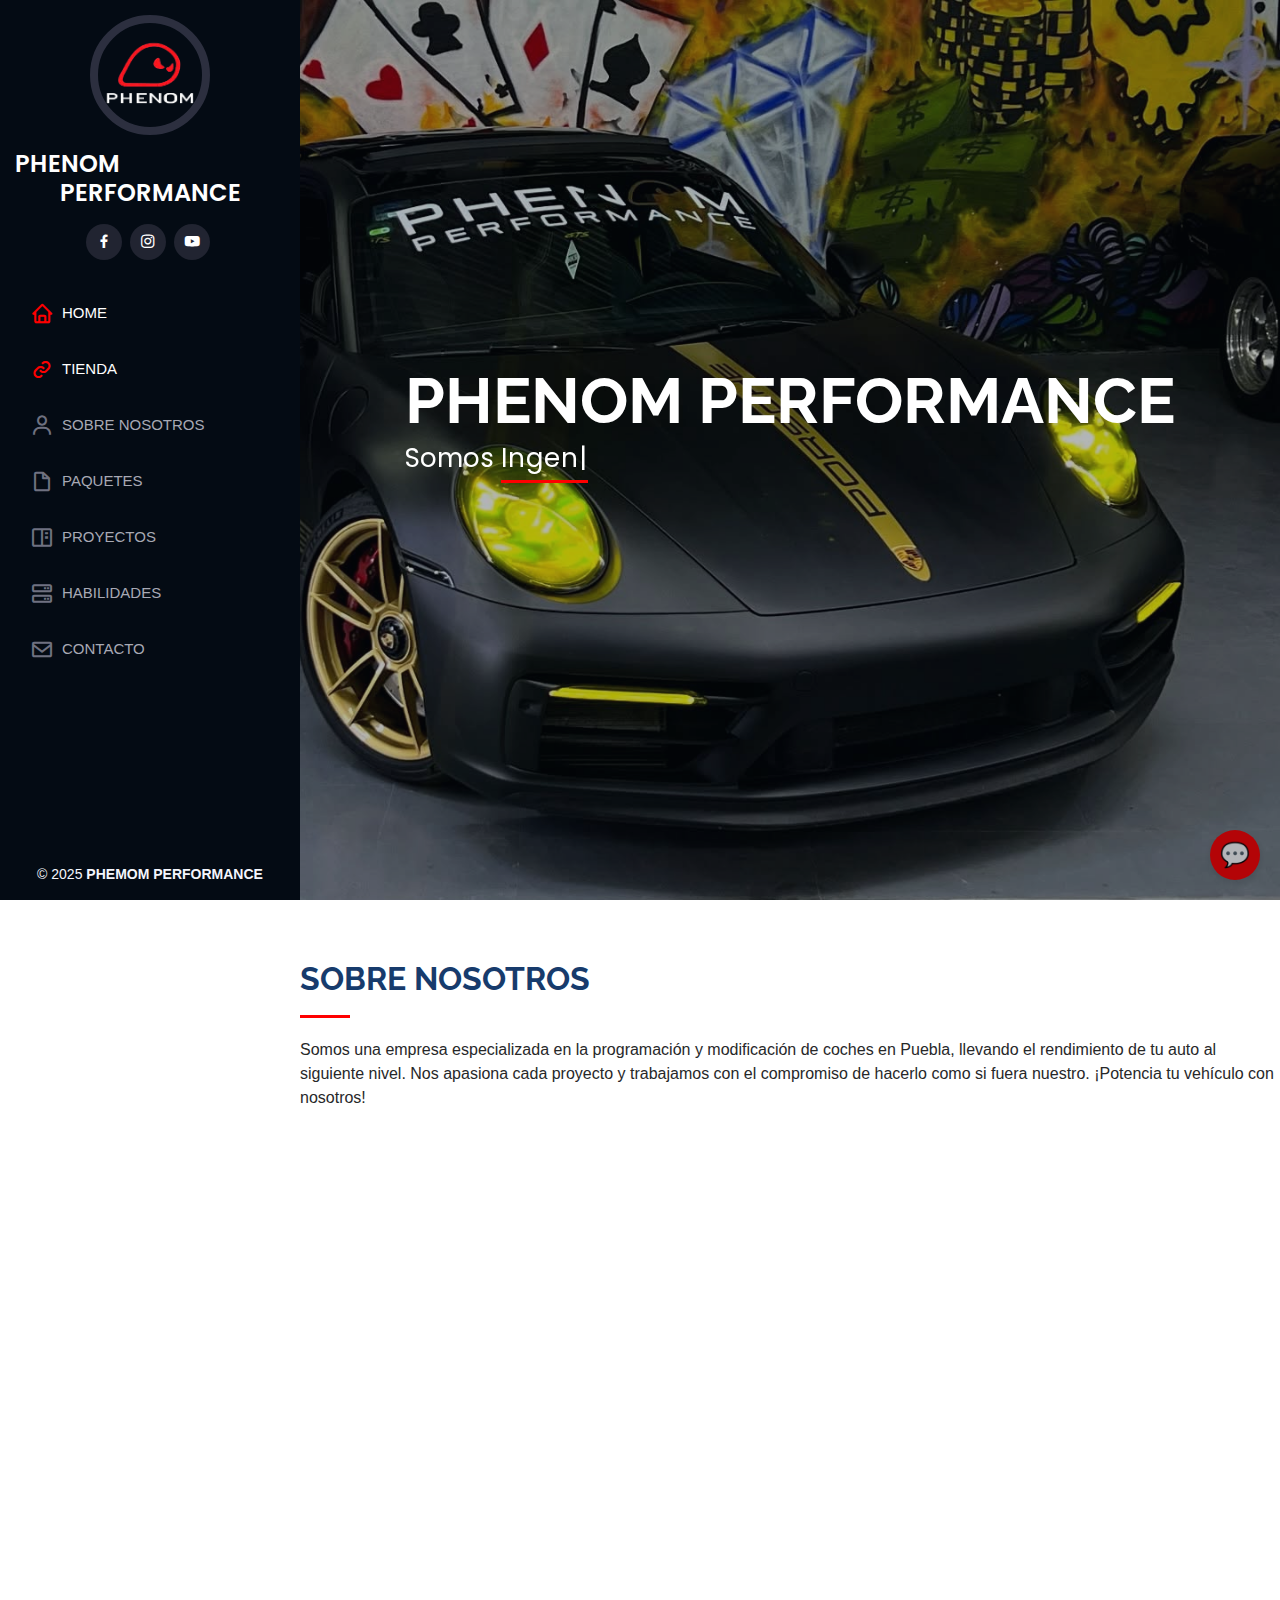
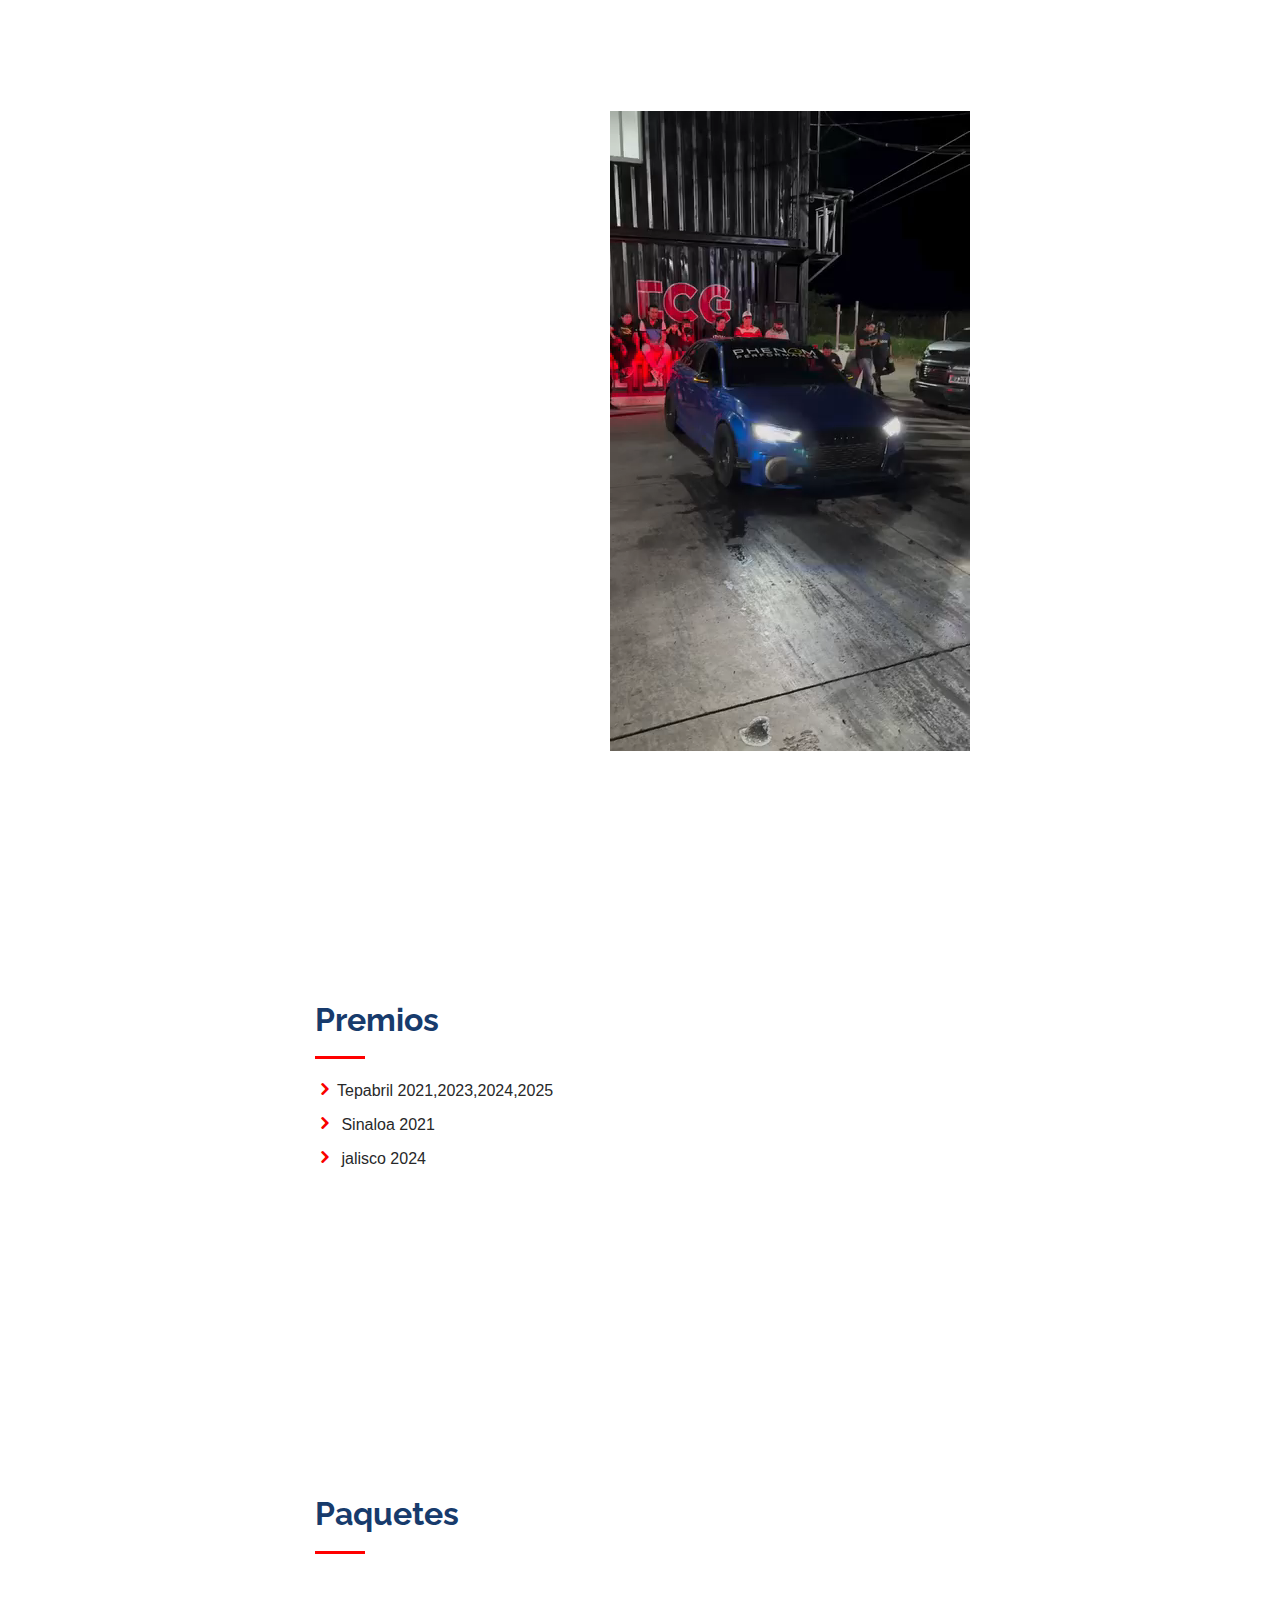
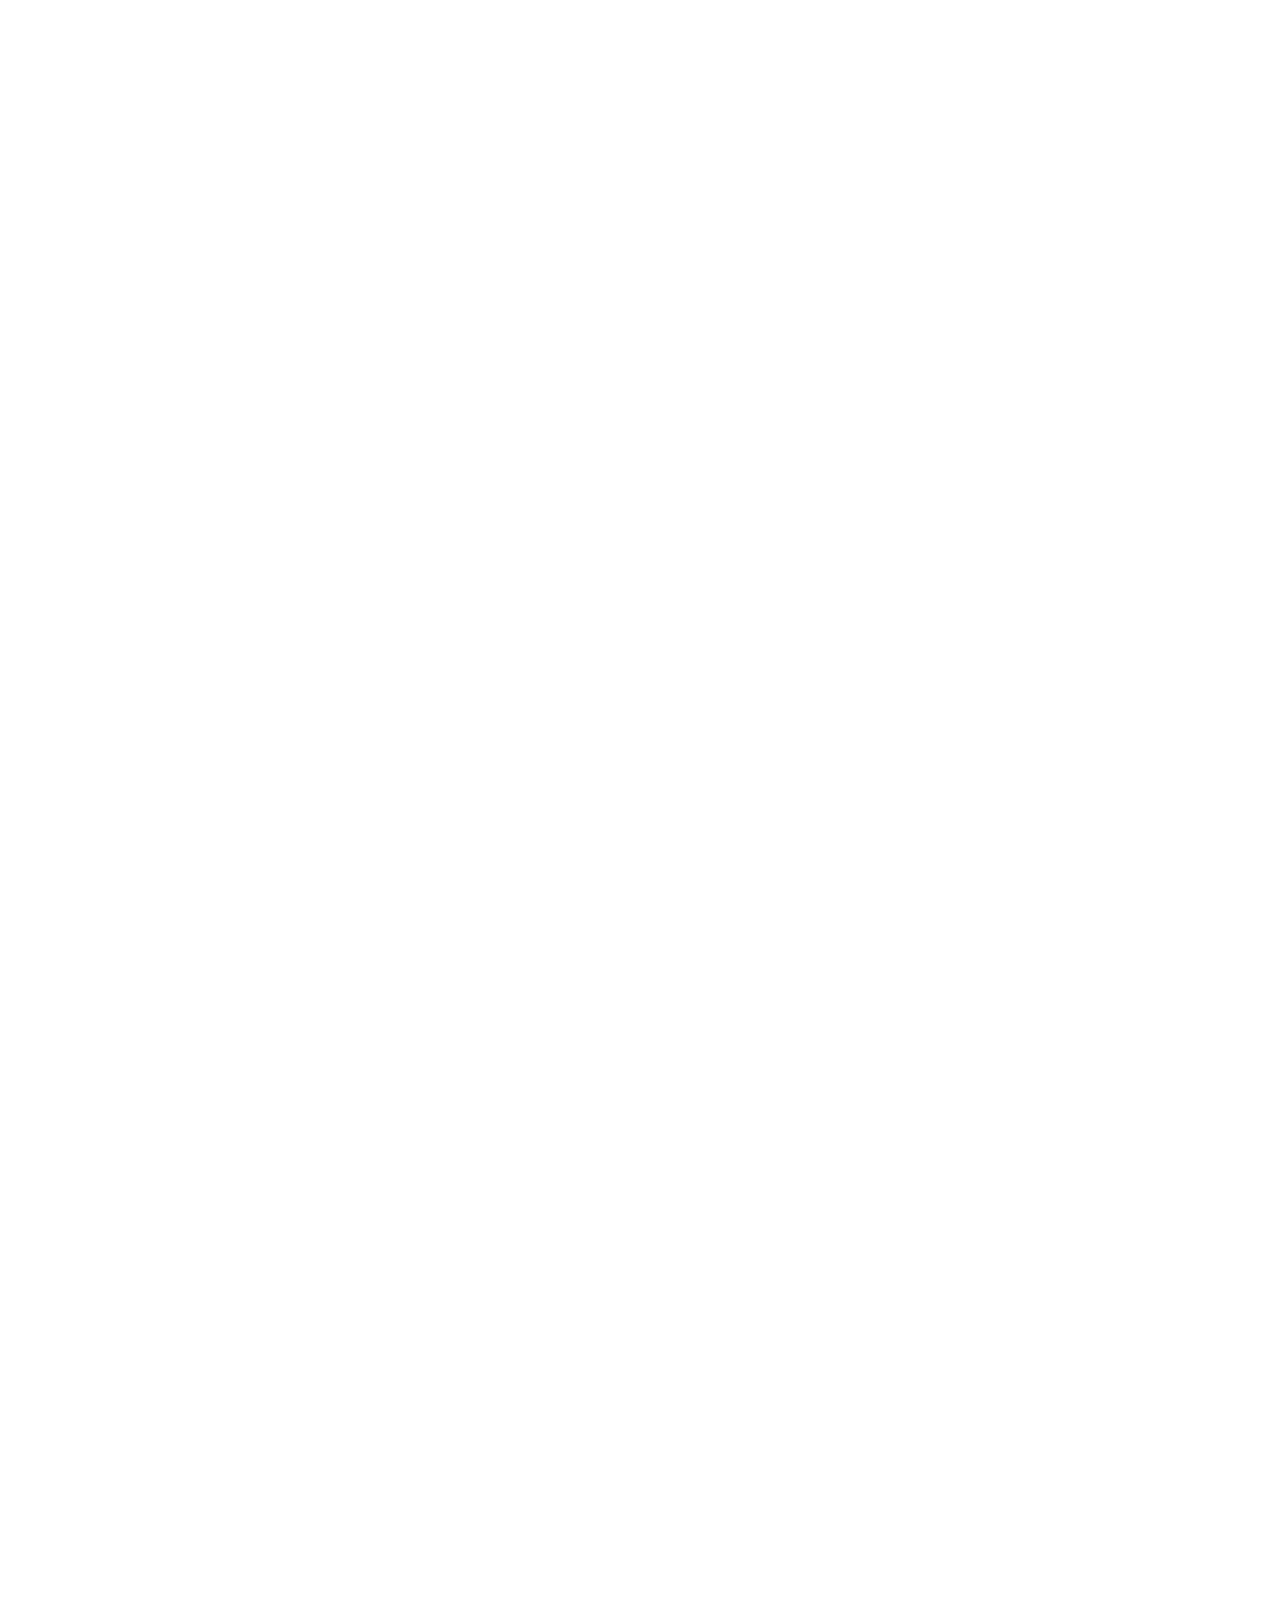
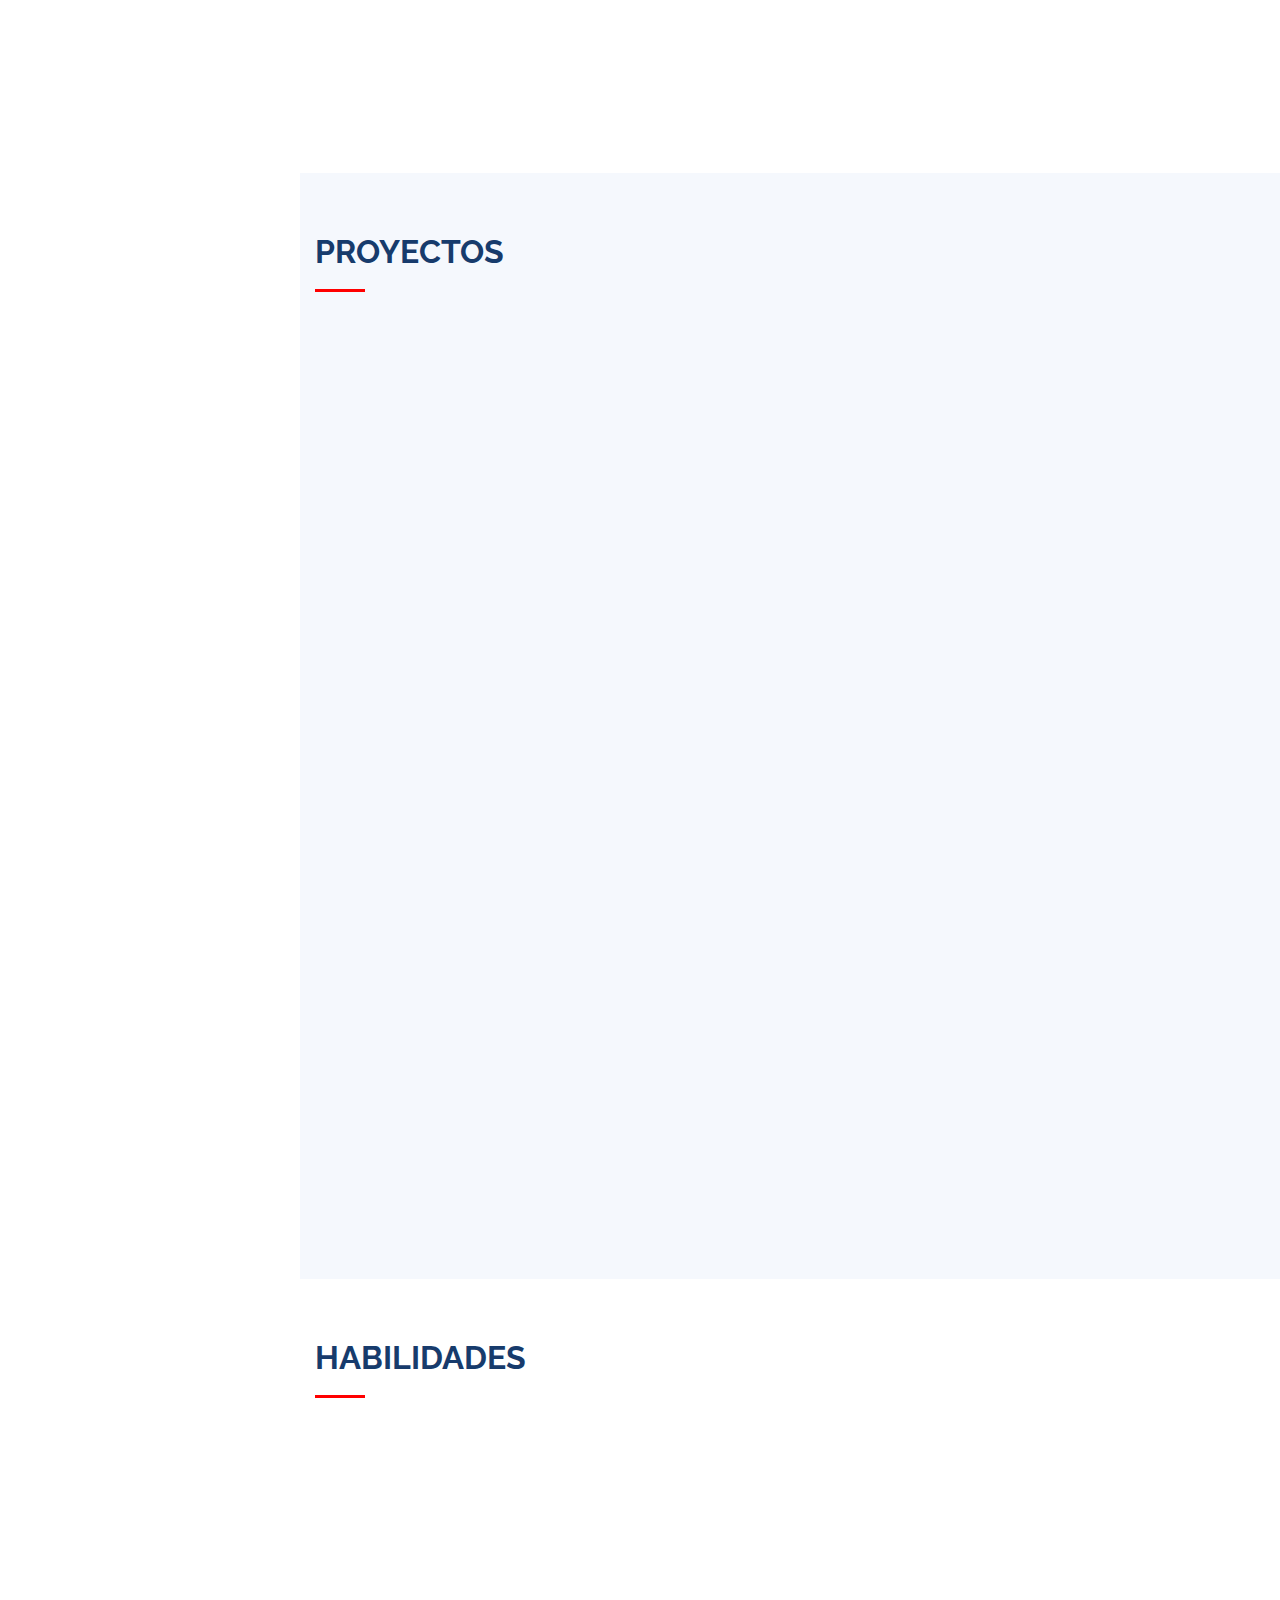
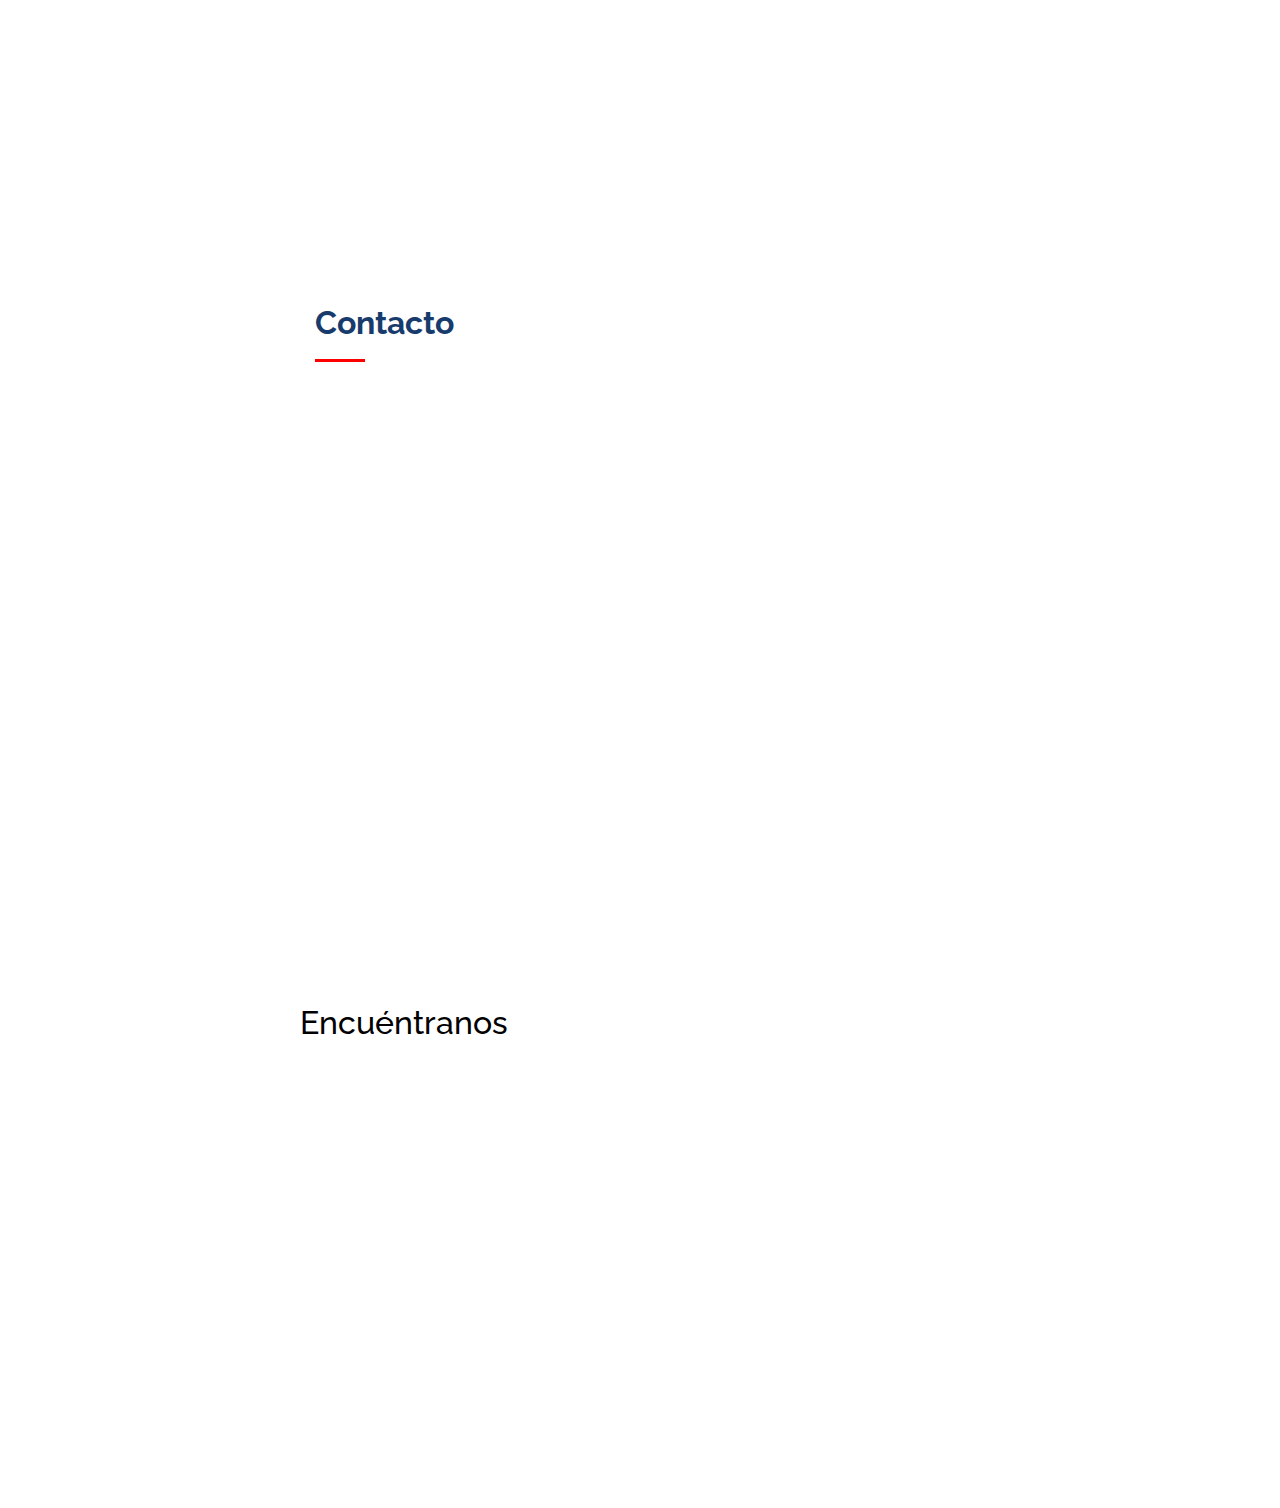
<file: index.html>
<!DOCTYPE html>
<html lang="en">

<head>
    <meta charset="UTF-8">
    <meta content="width=device-width, initial-scale=1.0" name="viewport">
    <meta content="Pagina web " name="description">
    <meta content="PHENOM" name="author">

    <title>PHENOM</title>

   
    <link href="assets/img/ico/favicon.png" rel="icon" type="image/png">
    <link href="assets/img/ico/favicon.png" rel="shortcut icon">
    <link href="assets/img/ico/apple-touch-icon-144-precomposed.png" rel="apple-touch-icon-precomposed" sizes="144x144">
    <link href="assets/img/ico/apple-touch-icon-114-precomposed.png" rel="apple-touch-icon-precomposed" sizes="114x114">
    <link href="assets/img/ico/apple-touch-icon-72-precomposed.png" rel="apple-touch-icon-precomposed" sizes="72x72">
    <link href="assets/img/ico/apple-touch-icon-57-precomposed.png" rel="apple-touch-icon-precomposed">

    <link href="https://fonts.googleapis.com/css?family=Open+Sans:300,300i,400,400i,600,600i,700,700i|Raleway:300,300i,400,400i,500,500i,600,600i,700,700i|Poppins:300,300i,400,400i,500,500i,600,600i,700,700i" rel="stylesheet">

  
    <link href="assets/vendor/bootstrap/css/bootstrap.min.css" rel="stylesheet">
    <link href="assets/vendor/icofont/icofont.min.css" rel="stylesheet">
    <link href="assets/vendor/boxicons/css/boxicons.min.css" rel="stylesheet">
    <link href="assets/vendor/venobox/venobox.css" rel="stylesheet">
    <link href="assets/vendor/owl.carousel/assets/owl.carousel.min.css" rel="stylesheet">
    <link href="assets/vendor/aos/aos.css" rel="stylesheet">

    
    <link href="assets/css/style.css" rel="stylesheet">
</head>

<body>

   
    <button class="mobile-nav-toggle d-xl-none" type="button"><i class="icofont-navigation-menu"></i></button>


    <header id="header">
        <div class="d-flex flex-column">

            <div class="profile">
                <img alt="" class="img-fluid rounded-circle" src="assets/img/pl.png">
                <h1 class="text-light"><a href="index.html">PHENOM PERFORMANCE</a></h1>
                <div class="social-links mt-3 text-center">
                 
                    <a class="facebook" href="https://www.facebook.com/REVOPUEBLA/?locale=es_LA"><i class="bx bxl-facebook"></i></a>
                    <a class="instagram" href="https://www.instagram.com/phenom_performance/"><i class="bx bxl-instagram"></i></a>
                    <a class="youtube" href="https://www.youtube.com/@bizcochosgarage"><i class="bx bxl-youtube"></i></a>
                  
                </div>
            </div>

            <nav class="nav-menu">
                <ul>
                    <li class="active"><a href="index.html"><i class="bx bx-home"></i> <span>HOME</span></a></li>
                    <li class="active"><a href="tienda.html"><i class="bx bx-link"></i> <span>TIENDA</span></a></li>
                    <li><a href="#about"><i class="bx bx-user"></i> <span>SOBRE NOSOTROS</span></a></li>
                    <li><a href="#resume"><i class="bx bx-file-blank"></i> <span>PAQUETES </span></a></li>
                    <li><a href="#proyectos"><i class="bx bx-book-content"></i> PROYECTOS</a></li>
                    <li><a href="#skills"><i class="bx bx-server"></i> HABILIDADES </a></li>
                    <li><a href="#contact"><i class="bx bx-envelope"></i> CONTACTO</a></li>

                </ul>
            </nav>
            
            <button class="mobile-nav-toggle d-xl-none" type="button"><i class="icofont-navigation-menu"></i></button>

        </div>
    </header>


    <main id="main">

        <section class="d-flex flex-column justify-content-center align-items-center" id="portada">
            <div class="portada-container" data-aos="fade-in">
                <h1>PHENOM PERFORMANCE</h1>
                <p>Somos <span class="typed" data-typed-items="Ingenieros, Mecanicos, Rapidos"></span></p>
            </div>
        </section>


        <section class="about" id="about">
   
 
            
                
                <div class="section-title">
                    <h2>SOBRE NOSOTROS</h2>
                    <p>Somos una empresa especializada en la programación y modificación de coches en Puebla, llevando el rendimiento de tu auto al siguiente nivel. Nos apasiona cada proyecto y trabajamos con el compromiso de hacerlo como si fuera nuestro. ¡Potencia tu vehículo con nosotros!
                    </p>
                    <br>
                   
                </div>

                <div class="row">
                    <div class="col-lg-4" data-aos="fade-right">
                        <img alt="" class="img-fluid" src="assets/img/profile-img.jpg">
                    </div>
                    <div class="col-lg-8 pt-4 pt-lg-0 content" data-aos="fade-left">
                        <h3>INFORMACION PERSONAL</h3>
                        <div class="row">
                            <div class="col-lg-6">
                                <ul>
                                    <li><i class="icofont-rounded-right"></i> <strong>Nombre:</strong> Juan Daniel
                                    
                                </ul>
                            </div>
                            <div class="col-lg-6">
                                <ul>
                                    <li><i class="icofont-rounded-right"></i> <strong>Email:</strong> Phenom@gmail.com
                                    </li>
                                    <li><i class="icofont-rounded-right"></i> <strong>Ubicacion:</strong> Cristóbal 35A, Sta Cruz Buenavista, 72170 Heroica Puebla de Zaragoza, Pue.</li>
                                </ul>
                            </div>
                        </div>
                        <h3>Que Hacemos?</h3>
                        <p class="font-italic">
                            Nos dedicamos al tuneo de coches reprograciones desbloqueos de computadoras en cuestion de motor lo hacemos con las especicaciones que el cliente pida:
                        </p>
                        <div class="row">
                            <div class="col-lg-6">
                                <ul>
                                    <li><i class="icofont-rounded-right"></i> Tune stage 1,2,3,4</li>
                                    <li><i class="icofont-rounded-right"></i> Paquetes de mejora 1000hp 2000hp </li>
                                    <li><i class="icofont-rounded-right"></i> Somos distribuidores de piezas en mexico </li>
                                </ul>
                            </div>
                            <div class="col-lg-6">
                                <ul>
                                    <li><i class="icofont-rounded-right"></i> Somos especialistas en :</li>
                                    <li><i class="icofont-rounded-right"></i> Audi</li>
                                    <li><i class="icofont-rounded-right"></i> Bmw </li>
                                </ul>
                            </div>
                        </div>
                    </div>
                </div>

                <div style="display: flex; justify-content: center; align-items: center; height: 100vh; background-color: #ffffff;">
                    <video width="360" height="640" autoplay muted loop>
                        <source src="assets/img/xd.mp4" type="video/mp4">
                       
                    </video>
                </div>

            </div>
        </section>

        <section class="facts" id="facts">
            <div class="container">

                <div class="section-title">
                    <h2>Premios</h2>
                    <ul>
                        <li><i class="icofont-rounded-right"></i>Tepabril 2021,2023,2024,2025</li>
                        <li><i class="icofont-rounded-right"></i> Sinaloa 2021</li>
                        <li><i class="icofont-rounded-right"></i> jalisco 2024</li>
                    </ul>
                </div>

                <div class="row no-gutters">

                    <div class="col-lg-3 col-md-6 d-md-flex align-items-md-stretch" data-aos="fade-up">
                        <div class="count-box">
                            <i class="icofont-medal"></i>
                            <span data-toggle="counter-up">56 </span>
                            <p><strong>Carreras Ganadas y Contando ...</strong></p>
                        </div>
                    </div>

                    <div class="col-lg-3 col-md-6 d-md-flex align-items-md-stretch" data-aos="fade-up" data-aos-delay="100">
                        <div class="count-box">
                            <i class="icofont-award"></i>
                            <span data-toggle="counter-up">5</span>
                            <p><strong>Eventos Ganados y Contado ...</strong></p>
                        </div>
                    </div>

                    <div class="col-lg-3 col-md-6 d-md-flex align-items-md-stretch" data-aos="fade-up" data-aos-delay="200">
                        <div class="count-box">
                            <i class="icofont-briefcase-2"></i>
                            <span data-toggle="counter-up">80</span>
                            <p><strong>Proyectos terminados +1500hp </strong> </p>
                        </div>
                    </div>

                    
                    </div>

                </div>

            </div>
        </section>


        <section class="resume" id="resume">
            <div class="container">

                <div class="section-title">
                    <h2>Paquetes</h2>
                </div>

                <div class="row">
                    <div class="col-lg-6" data-aos="fade-up">

                        <h3 class="resume-title">Audi RS3,TTRS,R8,S3</h3>
                        <div class="resume-item">
                            <h4>STAGE 1</h4>
                            <h5>400HP </h5>
                            <p><em></em></p>
                            <p>
                                <P>Stage 1:</P>

                                <P>Optimización de la ECU sin necesidad de modificaciones mecánicas. Se ajustan parámetros como la inyección de combustible, el encendido y la presión del turbo para mejorar el rendimiento del motor.</P>

                                <P>Piezas necesarias:</P> No se requieren cambios en componentes mecánicos; solo se realiza la reprogramación de la ECU.
                                Precio aproximado: Alrededor de $13,050.00 MXN. </p>
                        </div>
                        <div class="resume-item">
                            <h4>STAGE 2,3,4</h4>
                            <h5>470HP - 1300HP </h5>
                            <p><em></em></p>
                            <p>
                                <P>Stage 2:</P>

                                <P>Downpipe de Alto Flujo:</P>
                                
                               <P> Un componente del sistema de escape que reemplaza al catalizador de fábrica, permitiendo un flujo de gases de escape más eficiente y reduciendo la contrapresión. Esto mejora la respuesta del turbo y aumenta la potencia del motor.
                                Sistema de Admisión de Aire Mejorado:
                                
                                Un sistema de admisión que reemplaza al de fábrica, diseñado para aumentar el flujo de aire al motor. Esto puede incluir filtros de aire de alto rendimiento o sistemas de admisión de aire frío, mejorando la eficiencia y potencia del motor.</P>
                               <P>Precio aproximado: Alrededor de $9,000.00 MXN para la reprogramación, sin incluir el costo de las piezas adicionales</P>
                                <p>stage 3</p>
                                
                                Turbocompresor TTE700:
                                
                            <p>Un turbocompresor híbrido de alto rendimiento diseñado para los motores 2.5 TFSI del Audi TT RS y RS3. Ofrece un aumento significativo en la potencia y el par motor, adecuado para aplicaciones de alto rendimiento. </p>
                                
                                <p>Sistema de Inyección de Combustible Mejorado:</p>
                                
                                <P>Componentes que aumentan la capacidad de suministro de combustible al motor, necesarios para soportar los mayores niveles de potencia alcanzados en una configuración Stage 3. Esto puede incluir bombas de combustible de alto flujo e inyectores de mayor capacidad.
                                Intercooler de Mayor Capacidad:</P>
                                
                                <P>Un intercooler más grande y eficiente que reduce la temperatura del aire de admisión, mejorando la densidad del aire y, por lo tanto, la eficiencia de combustión y la potencia del motor.
                                Sistema de Escape Completo de Alto Rendimiento:</P>
                                
                                <P>Un sistema de escape que reemplaza al de fábrica, diseñado para reducir la restricción y mejorar el flujo de gases de escape. Esto puede incluir un sistema "cat-back" o "turbo-back", dependiendo de las necesidades específicas.
                                Sistema de Admisión Eventuri Stage 3:</P>
                                
                               <P> Un sistema de admisión de aire diseñado específicamente para aplicaciones Stage 3, proporcionando un flujo de aire óptimo para motores altamente modificados. </p>
                               <P> Precio aproximado: Los costos varían ampliamente dependiendo de las piezas seleccionadas y la mano de obra, pero pueden superar los $100,000.00 MXN.</P>
                            <p></p>
                        </div>
                        
                    </div>
                    <div class="col-lg-6" data-aos="fade-up" data-aos-delay="100">
                        <h3 class="resume-title">PORSCHE 911,GT3,CARRERA</h3>
                        <div class="resume-item">
                            <h4>APR ECU Upgrade para Porsche 911</h4>
                            <h5>STAGE 1 650HP </h5>
                            <p><em></em></p>
                            <ul>
                                <li>Modelos Compatibles: Porsche 911 (992) con motor 3.0T GTS.
                                    Descripción: APR ofrece una actualización de la ECU que optimiza el rendimiento del motor 3.0T H6, mejorando la potencia y la respuesta del vehículo.
                                    Precio Aproximado: $45,0000.00 MXN.</li>
                                
                            </ul>
                        </div>
                        <div class="resume-item">
                            <h4> M-Engineering M-Tuner Suite ECU Tuning:</h4>
                            <h5>STAGE 1</h5>
                            <p><em></em></p>
                            <ul>
                                <li>Modelos Compatibles: Porsche 911 Carrera, Carrera S y GTS (992) a partir de 2020.
                                    Descripción: M-Engineering ofrece el paquete M-Tuner Suite, diseñado para mejorar el rendimiento de los modelos 992 Carrera, S y GTS.
                                    Precio Aproximado: $55,000.00 MXN.</li>
                           
                            </ul>
                        </div>
                        <div class="resume-item">
                            <h4>Cobb Tuning Access Port V3:</h4>
                            <h5>STAGE 2</h5>
                            <p><em></em></p>
                            <ul>
                                <li>Modelos Compatibles: Porsche 911 Carrera, Carrera S, Carrera GTS (992) a partir de 2020.
                                    Descripción: Cobb Tuning ofrece el Access Port V3, una herramienta de reprogramación que permite ajustar y monitorear diversos parámetros del motor para mejorar el rendimiento.
                                    Precio Aproximado: $25,000.00 MXN
                                </li>
                            </ul>
                        </div>
                        <div class="resume-item">
                            <h4>Softronic ECU Tuning:</h4>
                            <h5>STAGE 1</h5>
                            <p><em></em></p>
                            <ul>
                                <li>Modelos Compatibles: Porsche 911 Carrera y Carrera S (992) a partir de 2020.
                                    Descripción: Softronic ofrece una reprogramación de la ECU que optimiza la potencia y la eficiencia del motor en los modelos 992 Carrera y S.
                                    Precio Aproximado: $17,000.00 MXN.</li>
                            </ul>
                        </div>
                        <div class="resume-item">
                            <h4>EQT Staged ECU Tune:</h4>
                            <h5>STAGE 1</h5>
                            <p><em></em></p>
                            <ul>
                                <li>Modelos Compatibles: Porsche Macan 2.0T (95B.1).
                                    Descripción: Equilibrium Tuning ofrece una reprogramación escalonada de la ECU para el Porsche Macan 2.0T, mejorando el rendimiento del motor.
                                    Precio Aproximado: $6,000.00 MXN</li>
                            </ul>
                        </div>
                    </div>
                </div>

            </div>
        </section>
        <!-- End Resume Section -->

        <!-- ======= Proyectos Section ======= -->
        <section class="proyectos section-bg" id="proyectos">
            <div class="container">

                <div class="section-title">
                    <h2>PROYECTOS</h2>
                    <p></p>
                </div>

                <div class="row" data-aos="fade-up">
                    <div class="col-lg-12 d-flex justify-content-center">
                        <ul id="proyectos-filters">
                            <li class="filter-active" data-filter="*">Audi</li>
                            <li data-filter=".filter-app">Bmw</li>
                            <li data-filter=".filter-articles">Chevrolet</li>
                            <li data-filter=".filter-web">Mercedes</li>
                            <li data-filter=".filter-other">Porcshe</li>
                        </ul>
                    </div>
                </div>

                <div class="row proyectos-container" data-aos="fade-up" data-aos-delay="100">

                    <!--       WEB API TEMPLATES         -->
                    <div class="col-lg-4 col-md-6 proyectos-item filter-app filter-web">
                        <div class="proyectos-wrap">
                            <img alt="Web API Templates" class="img-fluid" src="assets/img/proyectos/WebAPI.jpg">
                            <div class="proyectos-links">
                                <a class="venobox" data-gall="proyectosGallery" href="assets/img/proyectos/WebAPI.jpg" title="Web API Templates"><i class="bx bx-plus"></i></a>
                                <a href="" title="Mas detalles"><i
                                    class="bx bx-link"></i></a>
                            </div>
                        </div>
                    </div>

                    <!--       Node Articulo         -->
                    <div class="col-lg-4 col-md-6 proyectos-item filter-articles">
                        <div class="proyectos-wrap">
                            <img alt="NodeJS Article" class="img-fluid" src="assets/img/proyectos/node.jpg">
                            <div class="proyectos-links">
                                <a class="venobox" data-gall="proyectosGallery" href="assets/img/proyectos/node.jpg" title="Developing safer apps in NodeJS"><i class="bx bx-plus"></i></a>
                                <a href="" title="Mas detalles"><i class="bx bx-link"></i></a>
                            </div>
                        </div>
                    </div>

                    <!--       Blockchain Articulos         -->
                    <div class="col-lg-4 col-md-6 proyectos-item filter-articles">
                        <div class="proyectos-wrap">
                            <img alt="Blockchain Article" class="img-fluid" src="assets/img/proyectos/BlockchainFrameworks.jpg">
                            <div class="proyectos-links">
                                <a class="venobox" data-gall="proyectosGallery" href="assets/img/proyectos/BlockchainFrameworks.jpg" title="Blockchain Frameworks"><i class="bx bxs-eyedropper"></i></a>
                                <a href="" title="Mas detalles"><i class="bx bx-link"></i></a>
                            </div>
                        </div>
                    </div>

                    <!--       WEB Personal        -->
                    <div class="col-lg-4 col-md-6 proyectos-item filter-app filter-web">
                        <div class="proyectos-wrap">
                            <img alt="Web Personal" class="img-fluid" src="assets/img/proyectos/web.jpg">
                            <div class="proyectos-links">
                                <a class="venobox" data-gall="proyectosGallery" href="assets/img/proyectos/web.jpg" title="Web Personal"><i class="bx bx-plus"></i></a>
                                <a href="" title="Mas detalles"><i class="bx bx-link"></i></a>
                            </div>
                        </div>
                    </div>

                    <!--       RED SOCIAL SPRING        -->
                    <div class="col-lg-4 col-md-6 proyectos-item filter-app filter-web">
                        <div class="proyectos-wrap">
                            <img alt="Red Social Spring" class="img-fluid" src="assets/img/proyectos/RedSocialSpring.jpg">
                            <div class="proyectos-links">
                                <a class="venobox" data-gall="proyectosGallery" href="assets/img/proyectos/RedSocialSpring.jpg" title="Red Social Spring"><i class="bx bx-plus"></i></a>
                                <a href="" title="Mas detalles"><i
                                    class="bx bx-link"></i></a>
                            </div>
                        </div>
                    </div>

                    <!--       ELASTIC COORRELATE        -->
                    <div class="col-lg-4 col-md-6 proyectos-item filter-app filter-other">
                        <div class="proyectos-wrap">
                            <img alt="Elastic Correlate" class="img-fluid" src="assets/img/proyectos/elastic-correlate.jpg">
                            <div class="proyectos-links">
                                <a class="venobox" data-gall="proyectosGallery" href="assets/img/proyectos/elastic-correlate.jpg" title="Elastic Correlate"><i class="bx bx-plus"></i></a>
                                <a href="" title="Mas detalles"><i
                                    class="bx bx-link"></i></a>
                            </div>
                        </div>
                    </div>

                </div>

            </div>
        </section>

        <section class="skills" id="skills">
            <div class="container">

                <div class="section-title">
                    <h2>HABILIDADES</h2>
                </div>

                <div class="row">
                    <div class="col-lg-4 col-md-6 icon-box" data-aos="fade-up">
                        <div class="icon"><i class="icofont-computer"></i></div>
                        <h4 class="title"><a href="">REPROGRAMACION ECU</a></h4>
                        <p class="description">En nuestro taller, nos especializamos en reprogramación de ECU para todo tipo de vehículos, desde autos de calle hasta deportivos y de alto rendimiento. Ajustamos los parámetros electrónicos del motor para mejorar su potencia, eficiencia y respuesta, sin comprometer la seguridad ni la fiabilidad del vehículo.</p>
                    </div>
                    <div class="col-lg-4 col-md-6 icon-box" data-aos="fade-up" data-aos-delay="100">
                        <div class="icon"><i class="icofont-chart-bar-graph"></i></div>
                        <h4 class="title"><a href="">OPTIMIZACION DE MAPA </a></h4>
                        <p class="description">Los mapas de la ECU controlan aspectos clave del motor, como la inyección de combustible, presión del turbo, avance de encendido y apertura del acelerador. Ajustamos estos valores con precisión para mejorar el desempeño del vehículo sin comprometer su fiabilidad.</p>
                    </div>
        
                    <div class="col-lg-4 col-md-6 icon-box" data-aos="fade-up" data-aos-delay="500">
                        <div class="icon"><i class="icofont-micro-chip"></i></div>
                        <h4 class="title"><a href="">DESBLOQUEOS </a></h4>
                        <p class="description">Las ECU modernas vienen protegidas con bloqueos de fábrica que impiden su modificación. Algunos vehículos tienen protección antirremapeo, bloqueo por contraseña, o inmovilizador activado, lo que limita cualquier ajuste en el rendimiento del motor.</p>
                    </div>
                </div>

            </div>
        </section>

        <section class="contact" id="contact">
            <div class="container">

                <div class="section-title">
                    <h2>Contacto</h2>
                </div>

                <div class="row" data-aos="fade-in">

                    <div class="col-lg-5 d-flex align-items-stretch">
                        <div class="info">

                            <div class="email">
                                <i class="icofont-envelope"></i>
                                <h4>Correo:</h4>
                                <p>Phenom
                                    Performance@gmail.com</p>
                            </div>

                        </div>

                    </div>

                    <div class="col-lg-7 mt-5 mt-lg-0 d-flex align-items-stretch">
                        <form action="assets/php/sendemail.php " class="php-email-form" method="post" role="form">
                            <div class="form-row">
                                <div class="form-group col-md-6">
                                    <label for="name">Nombre</label>
                                    <input class="form-control" data-msg="Please enter at least 4 chars" data-rule="minlen:4" id="name" name="name" type="text" />
                                    <div class="validate"></div>
                                </div>
                                <div class="form-group col-md-6">
                                    <label for="email">Correo</label>
                                    <input class="form-control" data-msg="Please enter a valid email" data-rule="email" id="email" name="email" type="email" />
                                    <div class="validate"></div>
                                </div>
                            </div>
                            <div class="form-group">
                                <label for="subject">Asunto</label>
                                <input class="form-control" data-msg="Please enter at least 8 chars of subject" data-rule="minlen:4" id="subject" name="subject" type="text" />
                                <div class="validate"></div>
                            </div>
                            <div class="form-group">
                                <label for="message">Mensaje</label>
                                <textarea class="form-control" data-msg="Please write something for us" data-rule="required" id="message" name="message" rows="10"></textarea>
                                <div class="validate"></div>
                            </div>
                            <div class="mb-3">
                                <div class="loading">Cargando</div>
                                <div class="error-message"></div>
                                <div class="sent-message">Tu mensaje ah sido enviado</div>
                            </div>
                            <div class="text-center">
                                <button type="submit">Enviar</button>
                            </div>
                        </form>
                    </div>

                </div>

            </div>
            


<style>
    .chat-container {
        width: 300px;
        border: 1px solid #ccc;
        border-radius: 10px;
        overflow: hidden;
        box-shadow: 0 2px 5px rgba(0, 0, 0, 0.2);
        font-family: Arial, sans-serif;
    }

    .chat-header {
        background: #ff0000;
        color: white;
        padding: 10px;
        text-align: center;
        font-weight: bold;
    }

    .chat-messages {
        height: 200px;
        padding: 10px;
        overflow-y: auto;
        background: #f9f9f9;
    }

    .chat-input {
        display: flex;
        border-top: 1px solid #ccc;
    }

    .chat-input input {
        flex: 1;
        border: none;
        padding: 10px;
        outline: none;
    }

    .chat-input button {
        background: #ff0800;
        color: white;
        border: none;
        padding: 10px;
        cursor: pointer;
    }

    .chat-input button:hover {
        background: #ff0000;
    }
</style>
<!DOCTYPE html>
<html lang="es">
<head>
    <meta charset="UTF-8">
    <meta name="viewport" content="width=device-width, initial-scale=1.0">
    <title>Chat de Ayuda</title>
    <style>
        body {
            font-family: Arial, sans-serif;
            margin: 0;
            padding: 0;
        }
        .chat-icon {
            position: fixed;
            bottom: 20px;
            right: 20px;
            background-color: #ff0000;
            color: white;
            width: 50px;
            height: 50px;
            display: flex;
            align-items: center;
            justify-content: center;
            border-radius: 50%;
            cursor: pointer;
            box-shadow: 0px 4px 6px rgba(0, 0, 0, 0.1);
            font-size: 24px;
        }
        .chat-box {
            position: fixed;
            bottom: 80px;
            right: 20px;
            width: 300px;
            background: white;
            border-radius: 10px;
            box-shadow: 0 4px 6px rgba(0, 0, 0, 0.1);
            display: none;
            flex-direction: column;
            border: 1px solid #ddd;
        }
        .chat-header {
            background: #ff0000;
            color: white;
            padding: 10px;
            border-top-left-radius: 10px;
            border-top-right-radius: 10px;
            text-align: center;
            font-weight: bold;
        }
        .chat-body {
            padding: 10px;
            height: 200px;
            overflow-y: auto;
            font-size: 14px;
        }
        .chat-footer {
            display: flex;
            border-top: 1px solid #ddd;
        }
        .chat-footer input {
            flex: 1;
            padding: 10px;
            border: none;
            outline: none;
        }
        .chat-footer button {
            background: #ff0000;
            color: white;
            border: none;
            padding: 10px;
            cursor: pointer;
        }
    </style>
</head>
<body>

<div class="chat-icon" onclick="toggleChat()">
    💬
</div>

<div class="chat-box" id="chatBox">
    <div class="chat-header">¿Necesitas ayuda?</div>
    <div class="chat-body">
        <p>Hola, ¿en qué puedo ayudarte?</p>
    </div>
    <div class="chat-footer">
        <input type="text" placeholder="Escribe tu mensaje...">
        <button>➤</button>
    </div>
</div>

<script>
    function toggleChat() {
        var chatBox = document.getElementById("chatBox");
        chatBox.style.display = chatBox.style.display === "flex" ? "none" : "flex";
    }
</script>

</body>
</html>

              
    <div style="margin-bottom: 20px;">

        <h2 style="color: #000000;">Encuéntranos</h2>


        <iframe 
            src="https://www.google.com/maps/embed?pb=!1m28!1m12!1m3!1d60337.644749828934!2d-98.28897527845471!3d19.05921742810988!2m3!1f0!2f0!3f0!3m2!1i1024!2i768!4f13.1!4m13!3e6!4m5!1s0x85cfc7733fcf16b3%3A0xe7bfc2d50520feed!2sPhenom%20Performance%2C%20Crist%C3%B3bal%2C%20Santa%20Cruz%20Buenavista%2C%20Puebla!3m2!1d19.0592199!2d-98.24776659999999!4m5!1s0x85cfc7733fcf16b3%3A0xe7bfc2d50520feed!2sCrist%C3%B3bal%2035A%2C%20Sta%20Cruz%20Buenavista%2C%2072170%20Heroica%20Puebla%20de%20Zaragoza%2C%20Pue.!3m2!1d19.0592199!2d-98.24776659999999!5e0!3m2!1ses-419!2smx!4v1738174391025!5m2!1ses-419!2smx" 
            width="100%" height="300" style="border:0;" allowfullscreen="" loading="lazy"></iframe>
    </div>
        </section>
  

    </main>

    <footer id="footer">
        <div class="container">
            <div class="copyright">
               
                <br>
                <br> &copy; 2025 <strong><span>PHEMOM PERFORMANCE</span></strong>
            </div>
        </div>
    </footer>
    <!-- End  Footer -->

    <a class="back-to-top" href="#"><i class="icofont-simple-up"></i></a>

    <!-- Vendor JS Files -->
    <script src="assets/vendor/jquery/jquery.min.js"></script>
    <script src="assets/vendor/bootstrap/js/bootstrap.bundle.min.js"></script>
    <script src="assets/vendor/jquery.easing/jquery.easing.min.js"></script>
    <script src="assets/vendor/waypoints/jquery.waypoints.min.js"></script>
    <script src="assets/vendor/counterup/counterup.min.js"></script>
    <script src="assets/vendor/isotope-layout/isotope.pkgd.min.js"></script>
    <script src="assets/vendor/venobox/venobox.min.js"></script>
    <script src="assets/vendor/owl.carousel/owl.carousel.min.js"></script>
    <script src="assets/vendor/typed.js/typed.min.js"></script>
    <script src="assets/vendor/aos/aos.js"></script>

    <!-- Template Main JS File -->
    <script src="assets/js/main.js"></script>
    

</body>

</html>
</file>
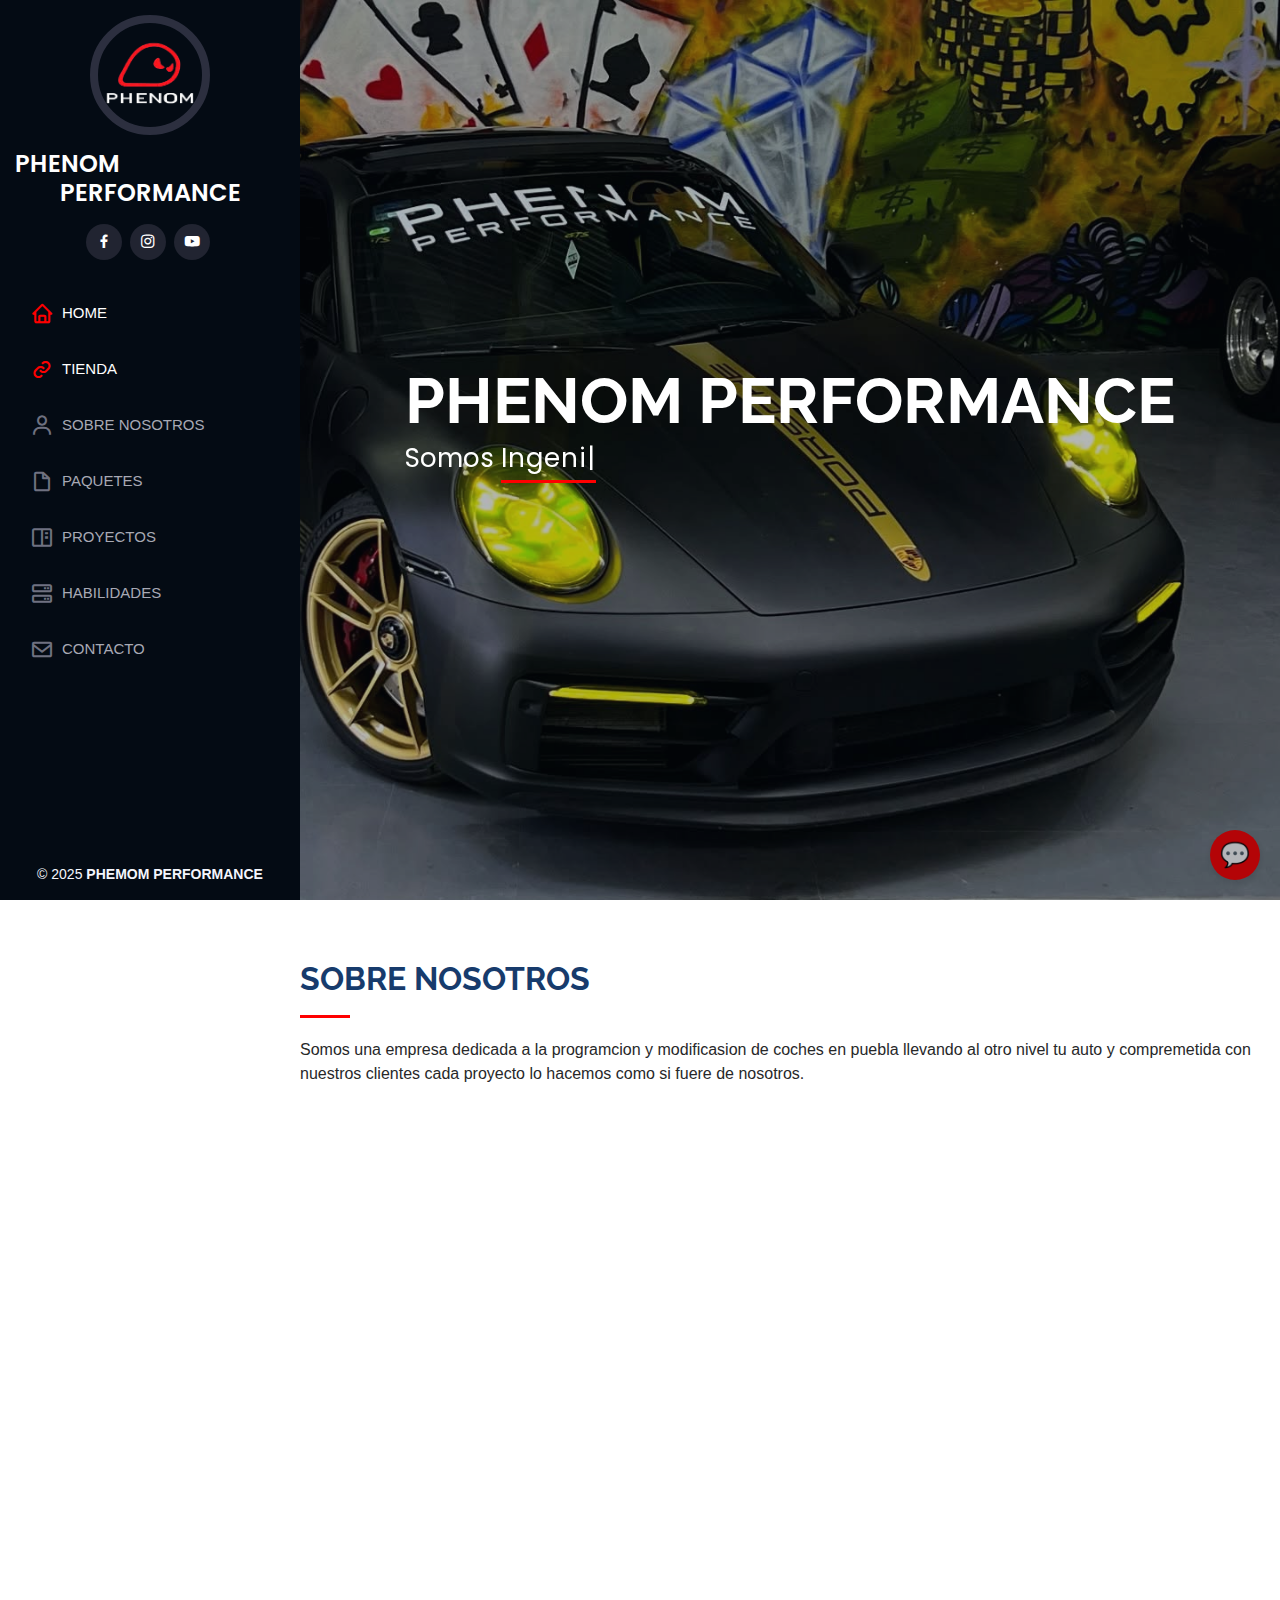
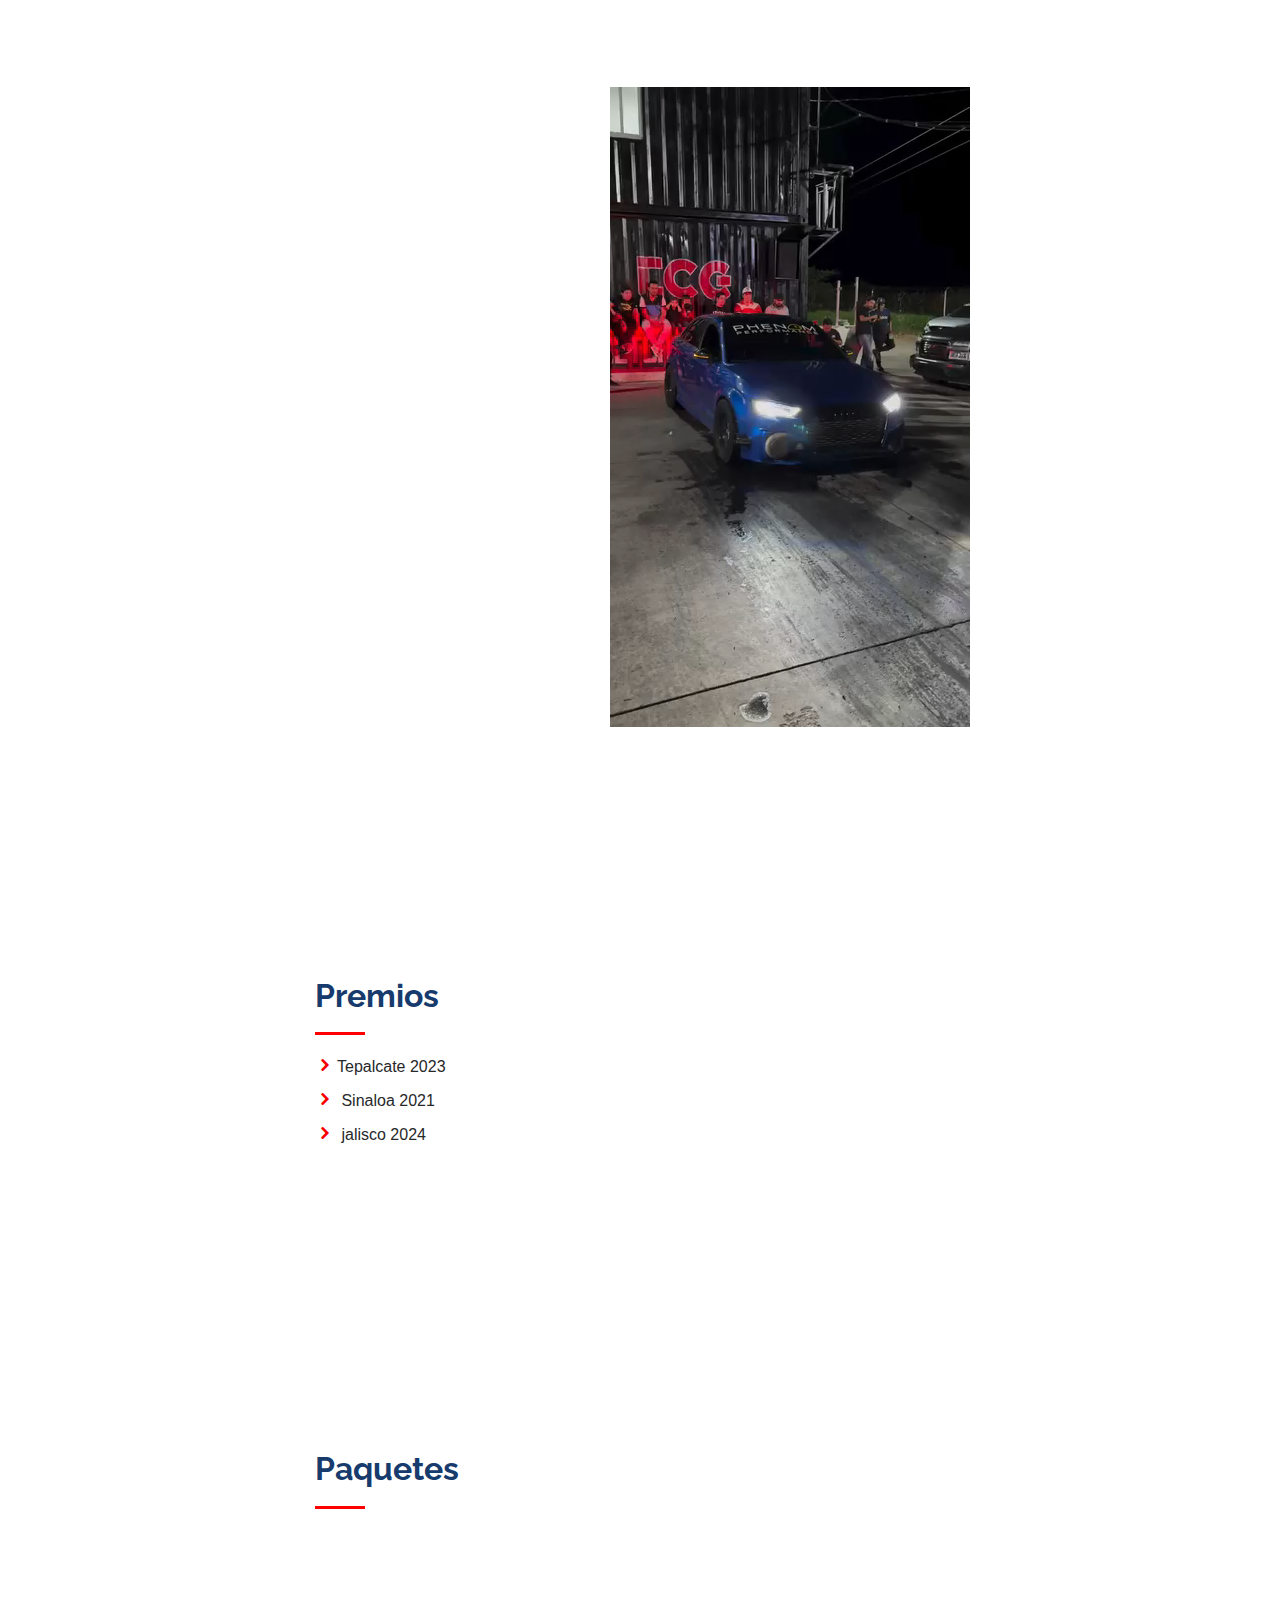
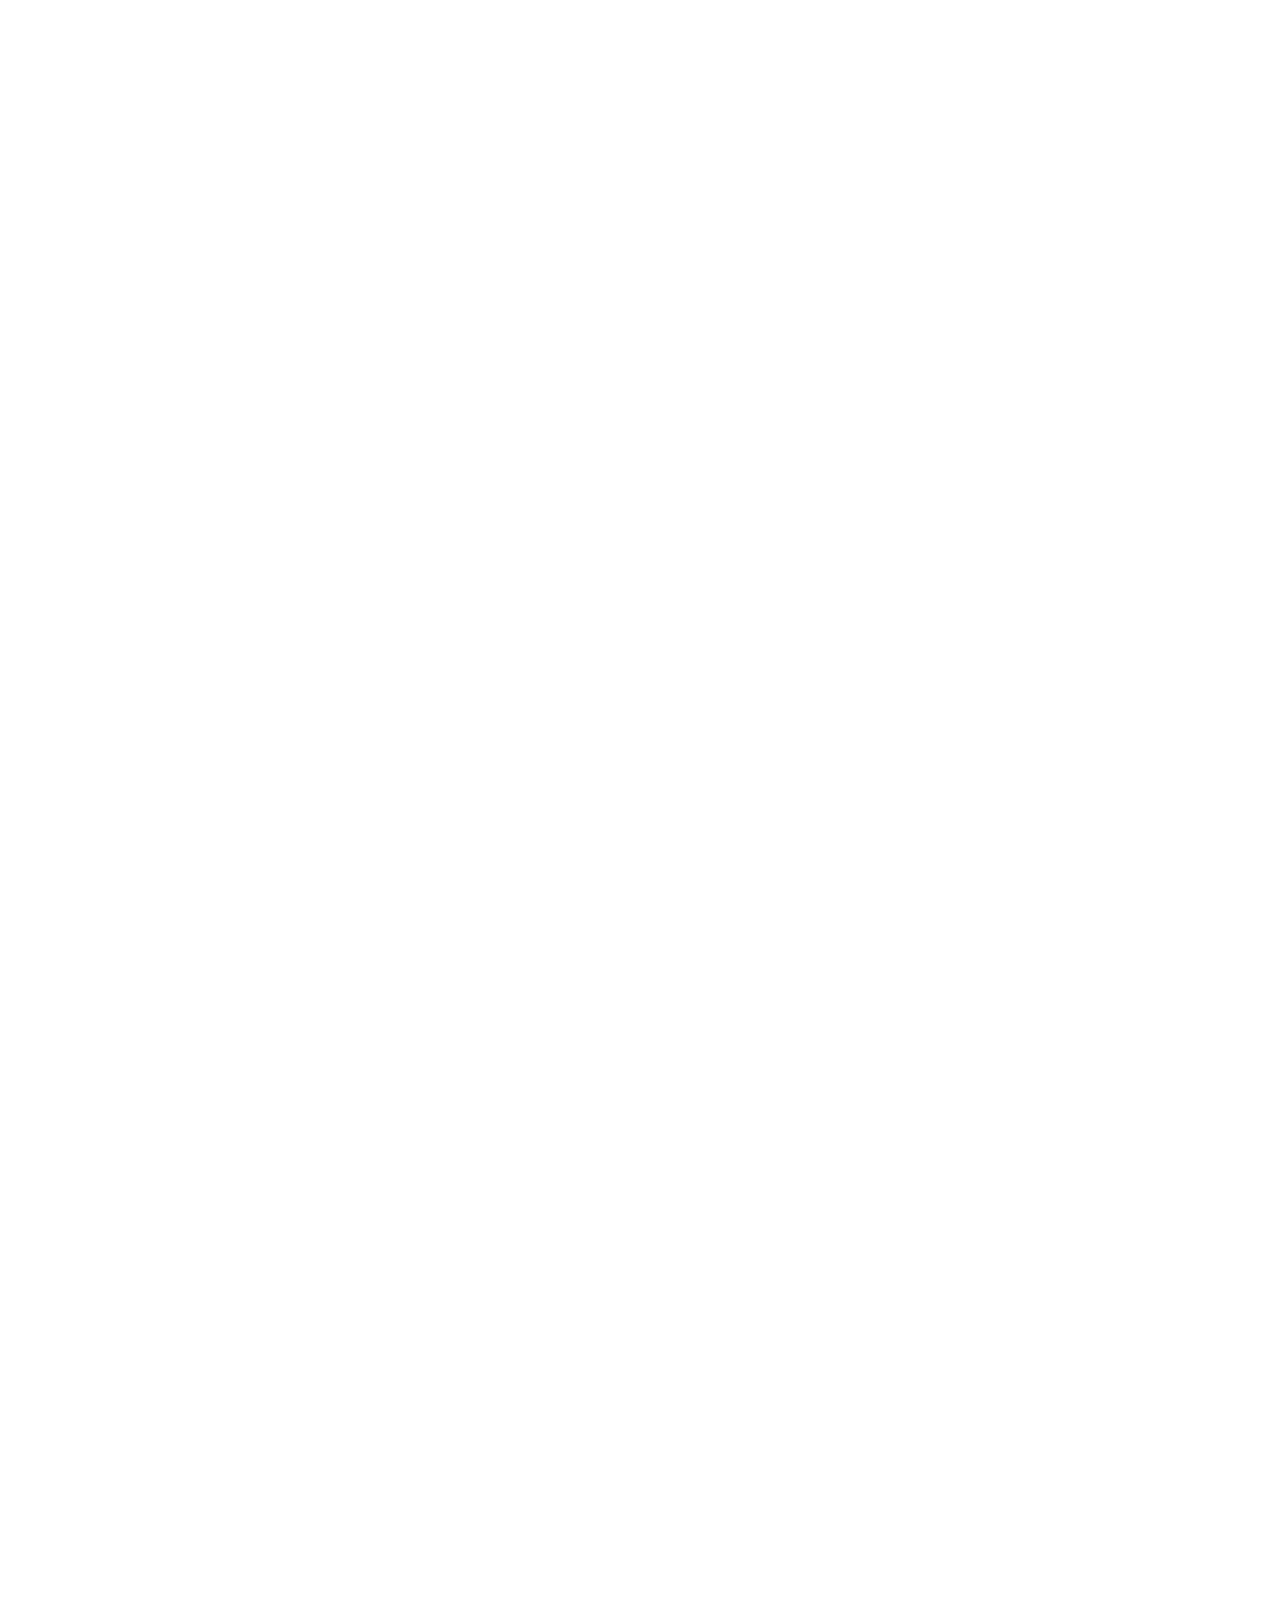
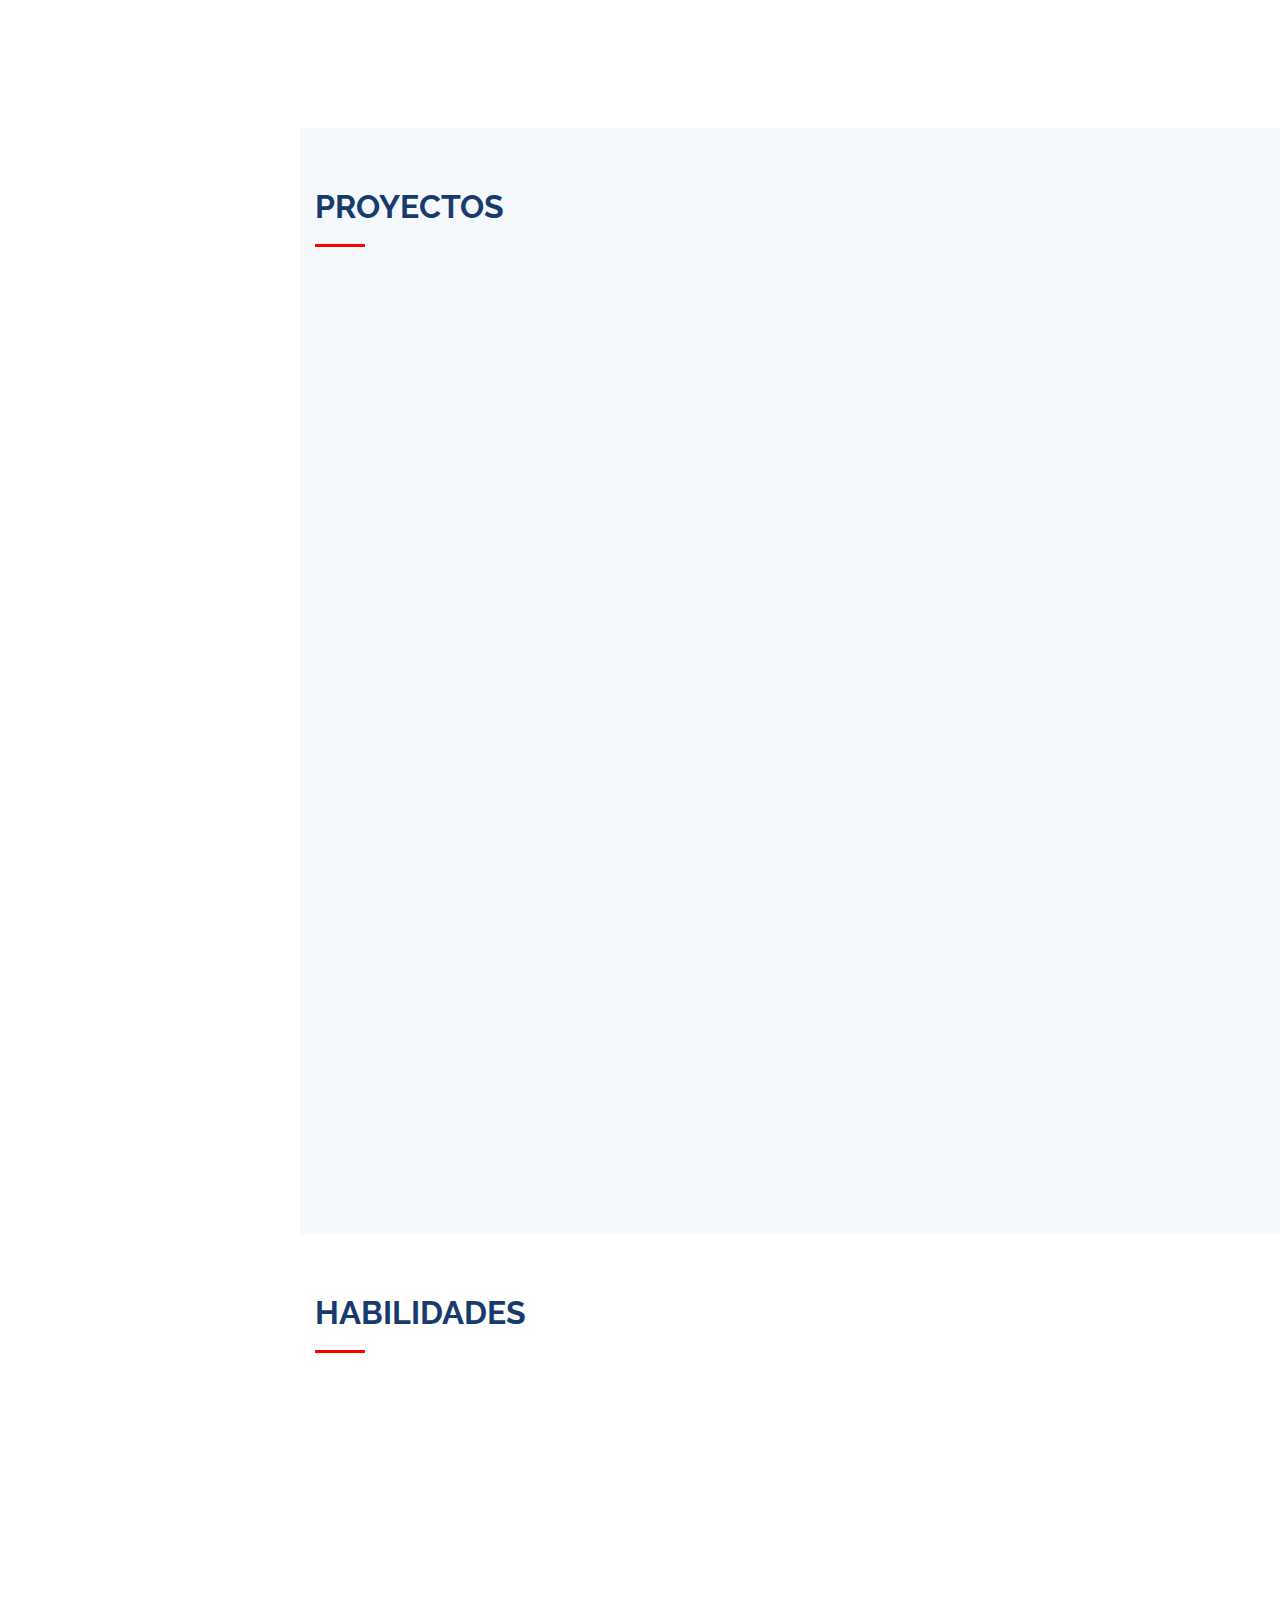
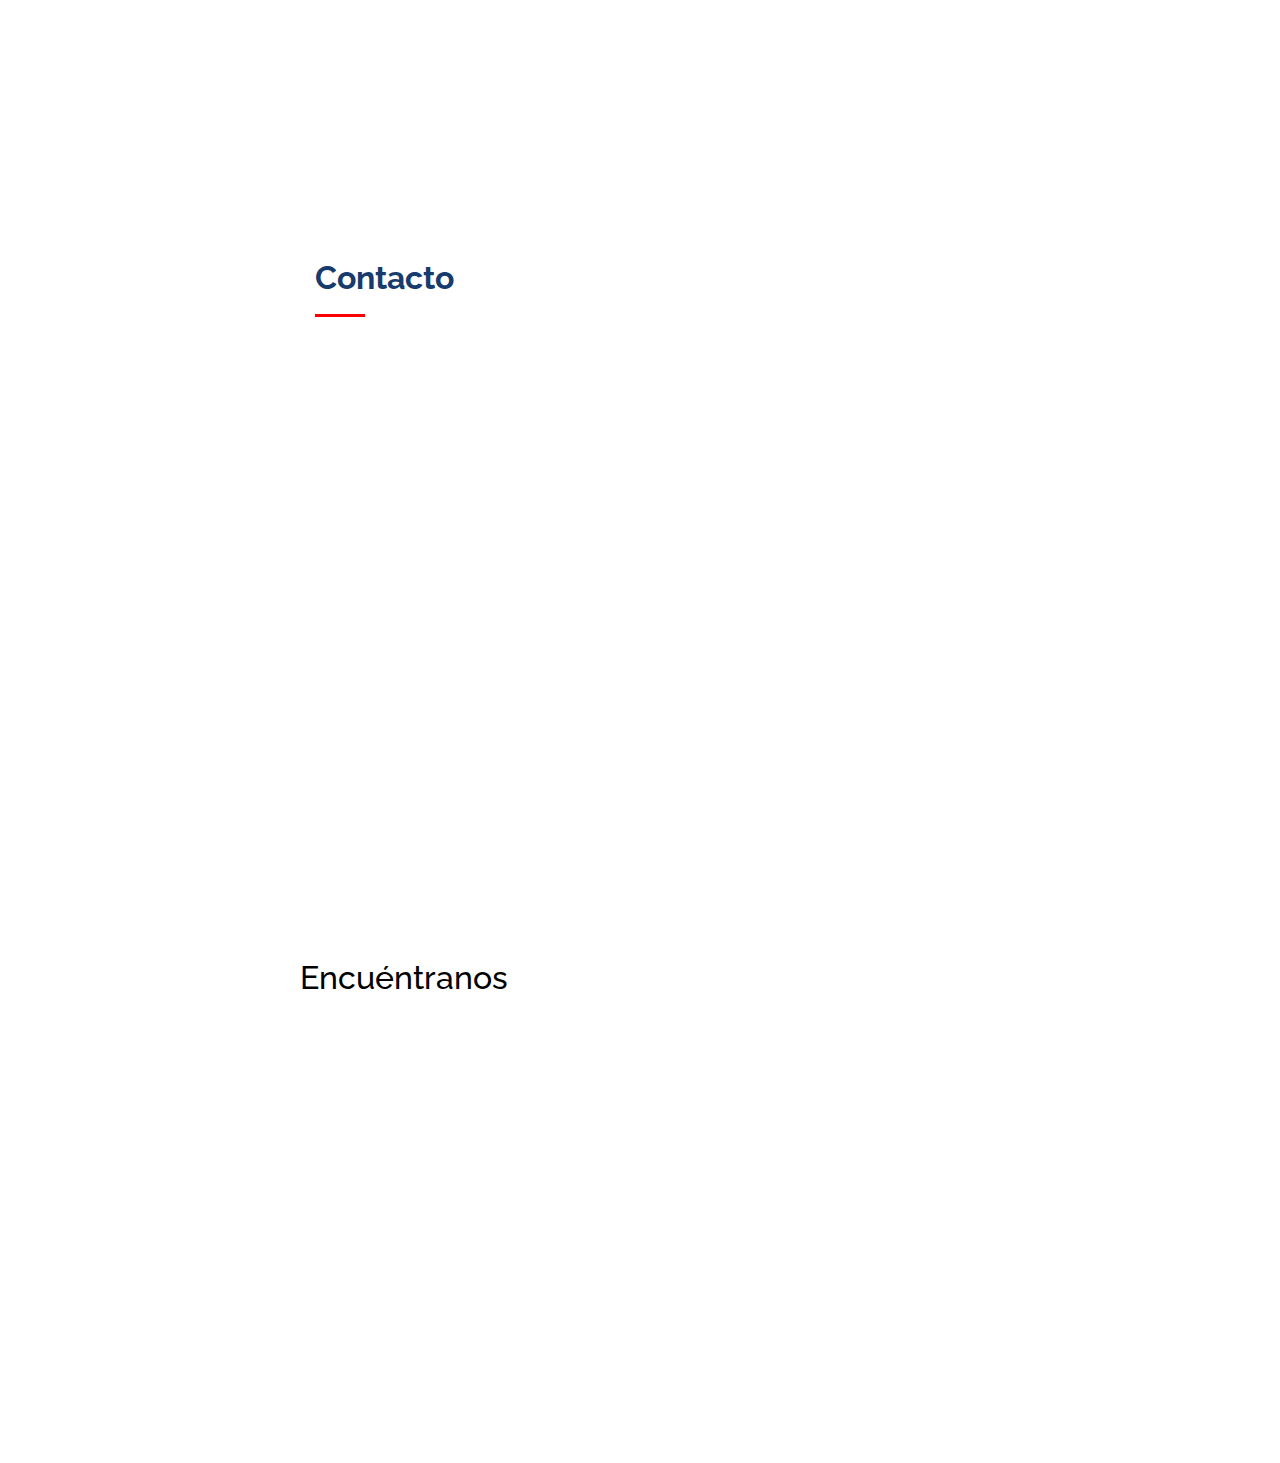
<file: index_en.html>
<!DOCTYPE html>
<html lang="en">

<head>
    <meta charset="UTF-8">
    <meta content="width=device-width, initial-scale=1.0" name="viewport">
    <meta content="Pagina web " name="description">
    <meta content="PHENOM" name="author">

    <title>PHENOM</title>

   
    <link href="assets/img/ico/favicon.png" rel="icon" type="image/png">
    <link href="assets/img/ico/favicon.png" rel="shortcut icon">
    <link href="assets/img/ico/apple-touch-icon-144-precomposed.png" rel="apple-touch-icon-precomposed" sizes="144x144">
    <link href="assets/img/ico/apple-touch-icon-114-precomposed.png" rel="apple-touch-icon-precomposed" sizes="114x114">
    <link href="assets/img/ico/apple-touch-icon-72-precomposed.png" rel="apple-touch-icon-precomposed" sizes="72x72">
    <link href="assets/img/ico/apple-touch-icon-57-precomposed.png" rel="apple-touch-icon-precomposed">

    <link href="https://fonts.googleapis.com/css?family=Open+Sans:300,300i,400,400i,600,600i,700,700i|Raleway:300,300i,400,400i,500,500i,600,600i,700,700i|Poppins:300,300i,400,400i,500,500i,600,600i,700,700i" rel="stylesheet">

  
    <link href="assets/vendor/bootstrap/css/bootstrap.min.css" rel="stylesheet">
    <link href="assets/vendor/icofont/icofont.min.css" rel="stylesheet">
    <link href="assets/vendor/boxicons/css/boxicons.min.css" rel="stylesheet">
    <link href="assets/vendor/venobox/venobox.css" rel="stylesheet">
    <link href="assets/vendor/owl.carousel/assets/owl.carousel.min.css" rel="stylesheet">
    <link href="assets/vendor/aos/aos.css" rel="stylesheet">

    
    <link href="assets/css/style.css" rel="stylesheet">
</head>

<body>

   
    <button class="mobile-nav-toggle d-xl-none" type="button"><i class="icofont-navigation-menu"></i></button>


    <header id="header">
        <div class="d-flex flex-column">

            <div class="profile">
                <img alt="" class="img-fluid rounded-circle" src="assets/img/pl.png">
                <h1 class="text-light"><a href="index.html">PHENOM PERFORMANCE</a></h1>
                <div class="social-links mt-3 text-center">
                 
                    <a class="facebook" href="https://www.facebook.com/REVOPUEBLA/?locale=es_LA"><i class="bx bxl-facebook"></i></a>
                    <a class="instagram" href="https://www.instagram.com/phenom_performance/"><i class="bx bxl-instagram"></i></a>
                    <a class="youtube" href="https://www.youtube.com/@bizcochosgarage"><i class="bx bxl-youtube"></i></a>
                  
                </div>
            </div>

            <nav class="nav-menu">
                <ul>
                    <li class="active"><a href="index_en.html"><i class="bx bx-home"></i> <span>HOME</span></a></li>
                    <li class="active"><a href="tienda.html"><i class="bx bx-link"></i> <span>TIENDA</span></a></li>
                    <li><a href="#about"><i class="bx bx-user"></i> <span>SOBRE NOSOTROS</span></a></li>
                    <li><a href="#resume"><i class="bx bx-file-blank"></i> <span>PAQUETES </span></a></li>
                    <li><a href="#proyectos"><i class="bx bx-book-content"></i> PROYECTOS</a></li>
                    <li><a href="#skills"><i class="bx bx-server"></i> HABILIDADES </a></li>
                    <li><a href="#contact"><i class="bx bx-envelope"></i> CONTACTO</a></li>

                </ul>
            </nav>
            
            <button class="mobile-nav-toggle d-xl-none" type="button"><i class="icofont-navigation-menu"></i></button>

        </div>
    </header>


    <main id="main">

        <section class="d-flex flex-column justify-content-center align-items-center" id="portada">
            <div class="portada-container" data-aos="fade-in">
                <h1>PHENOM PERFORMANCE</h1>
                <p>Somos <span class="typed" data-typed-items="Ingenieros, Mecanicos, Rapidos"></span></p>
            </div>
        </section>


        <section class="about" id="about">
   
 
            
                
                <div class="section-title">
                    <h2>SOBRE NOSOTROS</h2>
                    <p>Somos una empresa dedicada a la programcion y modificasion de coches en puebla llevando al otro nivel tu auto y compremetida con nuestros clientes cada proyecto lo hacemos como si fuere de nosotros.
                    </p>
                    <br>
                   
                </div>

                <div class="row">
                    <div class="col-lg-4" data-aos="fade-right">
                        <img alt="" class="img-fluid" src="assets/img/profile-img.jpg">
                    </div>
                    <div class="col-lg-8 pt-4 pt-lg-0 content" data-aos="fade-left">
                        <h3>PERSONAL INFORMATION</h3>
                        <div class="row">
                            <div class="col-lg-6">
                                <ul>
                                    <li><i class="icofont-rounded-right"></i> <strong>Nombre:</strong> Juan Daniel
                                    
                                </ul>
                            </div>
                            <div class="col-lg-6">
                                <ul>
                                    <li><i class="icofont-rounded-right"></i> <strong>Email:</strong> Phenom@gmail.com
                                    </li>
                                    <li><i class="icofont-rounded-right"></i> <strong>Ubicasion:</strong> Cristóbal 35A, Sta Cruz Buenavista, 72170 Heroica Puebla de Zaragoza, Pue.</li>
                                </ul>
                            </div>
                        </div>
                        <h3>Que Hacemos?</h3>
                        <p class="font-italic">
                            Nos dedicamos al tuneo de coches reprograciones desbloqueos de computadoras en cuestion de motor lo hacemos con las especicaciones que el cliente pida:
                        </p>
                        <div class="row">
                            <div class="col-lg-6">
                                <ul>
                                    <li><i class="icofont-rounded-right"></i> Tune stage 1,2,3,4</li>
                                    <li><i class="icofont-rounded-right"></i> Paquetes de mejora 1000hp 2000hp </li>
                                    <li><i class="icofont-rounded-right"></i> Somos distribuidores de piezas en mexico </li>
                                </ul>
                            </div>
                            <div class="col-lg-6">
                                <ul>
                                    <li><i class="icofont-rounded-right"></i> Somos especialistas en :</li>
                                    <li><i class="icofont-rounded-right"></i> Audi</li>
                                    <li><i class="icofont-rounded-right"></i> Bmw </li>
                                </ul>
                            </div>
                        </div>
                    </div>
                </div>

                <div style="display: flex; justify-content: center; align-items: center; height: 100vh; background-color: #ffffff;">
                    <video width="360" height="640" autoplay muted loop>
                        <source src="assets/img/xd.mp4" type="video/mp4">
                       
                    </video>
                </div>

            </div>
        </section>

        <section class="facts" id="facts">
            <div class="container">

                <div class="section-title">
                    <h2>Premios</h2>
                    <ul>
                        <li><i class="icofont-rounded-right"></i>Tepalcate 2023</li>
                        <li><i class="icofont-rounded-right"></i> Sinaloa 2021</li>
                        <li><i class="icofont-rounded-right"></i> jalisco 2024</li>
                    </ul>
                </div>

                <div class="row no-gutters">

                    <div class="col-lg-3 col-md-6 d-md-flex align-items-md-stretch" data-aos="fade-up">
                        <div class="count-box">
                            <i class="icofont-medal"></i>
                            <span data-toggle="counter-up">20</span>
                            <p><strong>Carreras</strong></p>
                        </div>
                    </div>

                    <div class="col-lg-3 col-md-6 d-md-flex align-items-md-stretch" data-aos="fade-up" data-aos-delay="100">
                        <div class="count-box">
                            <i class="icofont-award"></i>
                            <span data-toggle="counter-up">3</span>
                            <p><strong>Campeonatos</strong></p>
                        </div>
                    </div>

                    <div class="col-lg-3 col-md-6 d-md-flex align-items-md-stretch" data-aos="fade-up" data-aos-delay="200">
                        <div class="count-box">
                            <i class="icofont-briefcase-2"></i>
                            <span data-toggle="counter-up">80</span>
                            <p><strong>Trabajos Terminados </strong> </p>
                        </div>
                    </div>

                    
                    </div>

                </div>

            </div>
        </section>


        <section class="resume" id="resume">
            <div class="container">

                <div class="section-title">
                    <h2>Paquetes</h2>
                </div>

                <div class="row">
                    <div class="col-lg-6" data-aos="fade-up">

                        <h3 class="resume-title">Audi RS3,TTRS,R8,S3</h3>
                        <div class="resume-item">
                            <h4>STAGE 1</h4>
                            <h5>400HP </h5>
                            <p><em></em></p>
                            <p>
                                <P>Stage 1:</P>

                                <P>Optimización de la ECU sin necesidad de modificaciones mecánicas. Se ajustan parámetros como la inyección de combustible, el encendido y la presión del turbo para mejorar el rendimiento del motor.</P>

                                <P>Piezas necesarias:</P> No se requieren cambios en componentes mecánicos; solo se realiza la reprogramación de la ECU.
                                Precio aproximado: Alrededor de $13,050.00 MXN. </p>
                        </div>
                        <div class="resume-item">
                            <h4>STAGE 2,3,4</h4>
                            <h5>470HP - 1300HP </h5>
                            <p><em></em></p>
                            <p>
                                <P>Stage 2:</P>

                                <P>Downpipe de Alto Flujo:</P>
                                
                               <P> Un componente del sistema de escape que reemplaza al catalizador de fábrica, permitiendo un flujo de gases de escape más eficiente y reduciendo la contrapresión. Esto mejora la respuesta del turbo y aumenta la potencia del motor.
                                Sistema de Admisión de Aire Mejorado:
                                
                                Un sistema de admisión que reemplaza al de fábrica, diseñado para aumentar el flujo de aire al motor. Esto puede incluir filtros de aire de alto rendimiento o sistemas de admisión de aire frío, mejorando la eficiencia y potencia del motor.</P>
                               <P>Precio aproximado: Alrededor de $9,000.00 MXN para la reprogramación, sin incluir el costo de las piezas adicionales</P>
                                <p>stage 3</p>
                                
                                Turbocompresor TTE700:
                                
                            <p>Un turbocompresor híbrido de alto rendimiento diseñado para los motores 2.5 TFSI del Audi TT RS y RS3. Ofrece un aumento significativo en la potencia y el par motor, adecuado para aplicaciones de alto rendimiento. </p>
                                
                                <p>Sistema de Inyección de Combustible Mejorado:</p>
                                
                                <P>Componentes que aumentan la capacidad de suministro de combustible al motor, necesarios para soportar los mayores niveles de potencia alcanzados en una configuración Stage 3. Esto puede incluir bombas de combustible de alto flujo e inyectores de mayor capacidad.
                                Intercooler de Mayor Capacidad:</P>
                                
                                <P>Un intercooler más grande y eficiente que reduce la temperatura del aire de admisión, mejorando la densidad del aire y, por lo tanto, la eficiencia de combustión y la potencia del motor.
                                Sistema de Escape Completo de Alto Rendimiento:</P>
                                
                                <P>Un sistema de escape que reemplaza al de fábrica, diseñado para reducir la restricción y mejorar el flujo de gases de escape. Esto puede incluir un sistema "cat-back" o "turbo-back", dependiendo de las necesidades específicas.
                                Sistema de Admisión Eventuri Stage 3:</P>
                                
                               <P> Un sistema de admisión de aire diseñado específicamente para aplicaciones Stage 3, proporcionando un flujo de aire óptimo para motores altamente modificados. </p>
                               <P> Precio aproximado: Los costos varían ampliamente dependiendo de las piezas seleccionadas y la mano de obra, pero pueden superar los $100,000.00 MXN.</P>
                            <p></p>
                        </div>
                        
                    </div>
                    <div class="col-lg-6" data-aos="fade-up" data-aos-delay="100">
                        <h3 class="resume-title">PORSCHE 911,GT3,CARRERA</h3>
                        <div class="resume-item">
                            <h4>APR ECU Upgrade para Porsche 911</h4>
                            <h5>STAGE 1 650HP </h5>
                            <p><em></em></p>
                            <ul>
                                <li>Modelos Compatibles: Porsche 911 (992) con motor 3.0T GTS.
                                    Descripción: APR ofrece una actualización de la ECU que optimiza el rendimiento del motor 3.0T H6, mejorando la potencia y la respuesta del vehículo.
                                    Precio Aproximado: $45,0000.00 MXN.</li>
                                
                            </ul>
                        </div>
                        <div class="resume-item">
                            <h4> M-Engineering M-Tuner Suite ECU Tuning:</h4>
                            <h5>STAGE 1</h5>
                            <p><em></em></p>
                            <ul>
                                <li>Modelos Compatibles: Porsche 911 Carrera, Carrera S y GTS (992) a partir de 2020.
                                    Descripción: M-Engineering ofrece el paquete M-Tuner Suite, diseñado para mejorar el rendimiento de los modelos 992 Carrera, S y GTS.
                                    Precio Aproximado: $55,000.00 MXN.</li>
                           
                            </ul>
                        </div>
                        <div class="resume-item">
                            <h4>Cobb Tuning Access Port V3:</h4>
                            <h5>STAGE 2</h5>
                            <p><em></em></p>
                            <ul>
                                <li>Modelos Compatibles: Porsche 911 Carrera, Carrera S, Carrera GTS (992) a partir de 2020.
                                    Descripción: Cobb Tuning ofrece el Access Port V3, una herramienta de reprogramación que permite ajustar y monitorear diversos parámetros del motor para mejorar el rendimiento.
                                    Precio Aproximado: $25,000.00 MXN
                                </li>
                            </ul>
                        </div>
                        <div class="resume-item">
                            <h4>Softronic ECU Tuning:</h4>
                            <h5>STAGE 1</h5>
                            <p><em></em></p>
                            <ul>
                                <li>Modelos Compatibles: Porsche 911 Carrera y Carrera S (992) a partir de 2020.
                                    Descripción: Softronic ofrece una reprogramación de la ECU que optimiza la potencia y la eficiencia del motor en los modelos 992 Carrera y S.
                                    Precio Aproximado: $17,000.00 MXN.</li>
                            </ul>
                        </div>
                        <div class="resume-item">
                            <h4>EQT Staged ECU Tune:</h4>
                            <h5>STAGE 1</h5>
                            <p><em></em></p>
                            <ul>
                                <li>Modelos Compatibles: Porsche Macan 2.0T (95B.1).
                                    Descripción: Equilibrium Tuning ofrece una reprogramación escalonada de la ECU para el Porsche Macan 2.0T, mejorando el rendimiento del motor.
                                    Precio Aproximado: $6,000.00 MXN</li>
                            </ul>
                        </div>
                    </div>
                </div>

            </div>
        </section>
        <!-- End Resume Section -->

        <!-- ======= Proyectos Section ======= -->
        <section class="proyectos section-bg" id="proyectos">
            <div class="container">

                <div class="section-title">
                    <h2>PROYECTOS</h2>
                    <p></p>
                </div>

                <div class="row" data-aos="fade-up">
                    <div class="col-lg-12 d-flex justify-content-center">
                        <ul id="proyectos-filters">
                            <li class="filter-active" data-filter="*">Audi</li>
                            <li data-filter=".filter-app">Bmw</li>
                            <li data-filter=".filter-articles">Chevrolet</li>
                            <li data-filter=".filter-web">Mercedes</li>
                            <li data-filter=".filter-other">Porcshe</li>
                        </ul>
                    </div>
                </div>

                <div class="row proyectos-container" data-aos="fade-up" data-aos-delay="100">

                    <!--       WEB API TEMPLATES         -->
                    <div class="col-lg-4 col-md-6 proyectos-item filter-app filter-web">
                        <div class="proyectos-wrap">
                            <img alt="Web API Templates" class="img-fluid" src="assets/img/proyectos/WebAPI.jpg">
                            <div class="proyectos-links">
                                <a class="venobox" data-gall="proyectosGallery" href="assets/img/proyectos/WebAPI.jpg" title="Web API Templates"><i class="bx bx-plus"></i></a>
                                <a href="https://www.researchgate.net/project/Web-API-Templates" title="Mas detalles"><i
                                    class="bx bx-link"></i></a>
                            </div>
                        </div>
                    </div>

                    <!--       Node Articulo         -->
                    <div class="col-lg-4 col-md-6 proyectos-item filter-articles">
                        <div class="proyectos-wrap">
                            <img alt="NodeJS Article" class="img-fluid" src="assets/img/proyectos/node.jpg">
                            <div class="proyectos-links">
                                <a class="venobox" data-gall="proyectosGallery" href="assets/img/proyectos/node.jpg" title="Developing safer apps in NodeJS"><i class="bx bx-plus"></i></a>
                                <a href="https://medium.com/better-programming/developing-safer-applications-in-nodejs-f645788f9c65" title="Mas detalles"><i class="bx bx-link"></i></a>
                            </div>
                        </div>
                    </div>

                    <!--       Blockchain Articulos         -->
                    <div class="col-lg-4 col-md-6 proyectos-item filter-articles">
                        <div class="proyectos-wrap">
                            <img alt="Blockchain Article" class="img-fluid" src="assets/img/proyectos/BlockchainFrameworks.jpg">
                            <div class="proyectos-links">
                                <a class="venobox" data-gall="proyectosGallery" href="assets/img/proyectos/BlockchainFrameworks.jpg" title="Blockchain Frameworks"><i class="bx bxs-eyedropper"></i></a>
                                <a href="https://medium.com/coinmonks/blockchain-frameworks-part-1-introduction-307846125c71" title="Mas detalles"><i class="bx bx-link"></i></a>
                            </div>
                        </div>
                    </div>

                    <!--       WEB Personal        -->
                    <div class="col-lg-4 col-md-6 proyectos-item filter-app filter-web">
                        <div class="proyectos-wrap">
                            <img alt="Web Personal" class="img-fluid" src="assets/img/proyectos/web.jpg">
                            <div class="proyectos-links">
                                <a class="venobox" data-gall="proyectosGallery" href="assets/img/proyectos/web.jpg" title="Web Personal"><i class="bx bx-plus"></i></a>
                                <a href="https://antoniopg.tk" title="Mas detalles"><i class="bx bx-link"></i></a>
                            </div>
                        </div>
                    </div>

                    <!--       RED SOCIAL SPRING        -->
                    <div class="col-lg-4 col-md-6 proyectos-item filter-app filter-web">
                        <div class="proyectos-wrap">
                            <img alt="Red Social Spring" class="img-fluid" src="assets/img/proyectos/RedSocialSpring.jpg">
                            <div class="proyectos-links">
                                <a class="venobox" data-gall="proyectosGallery" href="assets/img/proyectos/RedSocialSpring.jpg" title="Red Social Spring"><i class="bx bx-plus"></i></a>
                                <a href="https://github.com/antonioalfa22/RedSocial-SDI" title="Mas detalles"><i
                                    class="bx bx-link"></i></a>
                            </div>
                        </div>
                    </div>

                    <!--       ELASTIC COORRELATE        -->
                    <div class="col-lg-4 col-md-6 proyectos-item filter-app filter-other">
                        <div class="proyectos-wrap">
                            <img alt="Elastic Correlate" class="img-fluid" src="assets/img/proyectos/elastic-correlate.jpg">
                            <div class="proyectos-links">
                                <a class="venobox" data-gall="proyectosGallery" href="assets/img/proyectos/elastic-correlate.jpg" title="Elastic Correlate"><i class="bx bx-plus"></i></a>
                                <a href="https://github.com/antonioalfa22/Elasticsearch_Correlate" title="Mas detalles"><i
                                    class="bx bx-link"></i></a>
                            </div>
                        </div>
                    </div>

                </div>

            </div>
        </section>

        <section class="skills" id="skills">
            <div class="container">

                <div class="section-title">
                    <h2>HABILIDADES</h2>
                </div>

                <div class="row">
                    <div class="col-lg-4 col-md-6 icon-box" data-aos="fade-up">
                        <div class="icon"><i class="icofont-computer"></i></div>
                        <h4 class="title"><a href="">REPROGRAMACION ECU</a></h4>
                        <p class="description">En nuestro taller, nos especializamos en reprogramación de ECU para todo tipo de vehículos, desde autos de calle hasta deportivos y de alto rendimiento. Ajustamos los parámetros electrónicos del motor para mejorar su potencia, eficiencia y respuesta, sin comprometer la seguridad ni la fiabilidad del vehículo.</p>
                    </div>
                    <div class="col-lg-4 col-md-6 icon-box" data-aos="fade-up" data-aos-delay="100">
                        <div class="icon"><i class="icofont-chart-bar-graph"></i></div>
                        <h4 class="title"><a href="">OPTIMIZACION DE MAPA </a></h4>
                        <p class="description">Los mapas de la ECU controlan aspectos clave del motor, como la inyección de combustible, presión del turbo, avance de encendido y apertura del acelerador. Ajustamos estos valores con precisión para mejorar el desempeño del vehículo sin comprometer su fiabilidad.</p>
                    </div>
        
                    <div class="col-lg-4 col-md-6 icon-box" data-aos="fade-up" data-aos-delay="500">
                        <div class="icon"><i class="icofont-micro-chip"></i></div>
                        <h4 class="title"><a href="">DESBLOQUEOS </a></h4>
                        <p class="description">Las ECU modernas vienen protegidas con bloqueos de fábrica que impiden su modificación. Algunos vehículos tienen protección antirremapeo, bloqueo por contraseña, o inmovilizador activado, lo que limita cualquier ajuste en el rendimiento del motor.</p>
                    </div>
                </div>

            </div>
        </section>

        <section class="contact" id="contact">
            <div class="container">

                <div class="section-title">
                    <h2>Contacto</h2>
                </div>

                <div class="row" data-aos="fade-in">

                    <div class="col-lg-5 d-flex align-items-stretch">
                        <div class="info">

                            <div class="email">
                                <i class="icofont-envelope"></i>
                                <h4>Correo:</h4>
                                <p>Phenom
                                    Performance@gmail.com</p>
                            </div>

                        </div>

                    </div>

                    <div class="col-lg-7 mt-5 mt-lg-0 d-flex align-items-stretch">
                        <form action="assets/php/sendemail.php " class="php-email-form" method="post" role="form">
                            <div class="form-row">
                                <div class="form-group col-md-6">
                                    <label for="name">Nombre</label>
                                    <input class="form-control" data-msg="Please enter at least 4 chars" data-rule="minlen:4" id="name" name="name" type="text" />
                                    <div class="validate"></div>
                                </div>
                                <div class="form-group col-md-6">
                                    <label for="email">Correo</label>
                                    <input class="form-control" data-msg="Please enter a valid email" data-rule="email" id="email" name="email" type="email" />
                                    <div class="validate"></div>
                                </div>
                            </div>
                            <div class="form-group">
                                <label for="subject">Asunto</label>
                                <input class="form-control" data-msg="Please enter at least 8 chars of subject" data-rule="minlen:4" id="subject" name="subject" type="text" />
                                <div class="validate"></div>
                            </div>
                            <div class="form-group">
                                <label for="message">Mensaje</label>
                                <textarea class="form-control" data-msg="Please write something for us" data-rule="required" id="message" name="message" rows="10"></textarea>
                                <div class="validate"></div>
                            </div>
                            <div class="mb-3">
                                <div class="loading">Cargando</div>
                                <div class="error-message"></div>
                                <div class="sent-message">Tu mensaje ah sido enviado</div>
                            </div>
                            <div class="text-center">
                                <button type="submit">Enviar</button>
                            </div>
                        </form>
                    </div>

                </div>

            </div>
            


<style>
    .chat-container {
        width: 300px;
        border: 1px solid #ccc;
        border-radius: 10px;
        overflow: hidden;
        box-shadow: 0 2px 5px rgba(0, 0, 0, 0.2);
        font-family: Arial, sans-serif;
    }

    .chat-header {
        background: #ff0000;
        color: white;
        padding: 10px;
        text-align: center;
        font-weight: bold;
    }

    .chat-messages {
        height: 200px;
        padding: 10px;
        overflow-y: auto;
        background: #f9f9f9;
    }

    .chat-input {
        display: flex;
        border-top: 1px solid #ccc;
    }

    .chat-input input {
        flex: 1;
        border: none;
        padding: 10px;
        outline: none;
    }

    .chat-input button {
        background: #ff0800;
        color: white;
        border: none;
        padding: 10px;
        cursor: pointer;
    }

    .chat-input button:hover {
        background: #ff0000;
    }
</style>
<!DOCTYPE html>
<html lang="es">
<head>
    <meta charset="UTF-8">
    <meta name="viewport" content="width=device-width, initial-scale=1.0">
    <title>Chat de Ayuda</title>
    <style>
        body {
            font-family: Arial, sans-serif;
            margin: 0;
            padding: 0;
        }
        .chat-icon {
            position: fixed;
            bottom: 20px;
            right: 20px;
            background-color: #ff0000;
            color: white;
            width: 50px;
            height: 50px;
            display: flex;
            align-items: center;
            justify-content: center;
            border-radius: 50%;
            cursor: pointer;
            box-shadow: 0px 4px 6px rgba(0, 0, 0, 0.1);
            font-size: 24px;
        }
        .chat-box {
            position: fixed;
            bottom: 80px;
            right: 20px;
            width: 300px;
            background: white;
            border-radius: 10px;
            box-shadow: 0 4px 6px rgba(0, 0, 0, 0.1);
            display: none;
            flex-direction: column;
            border: 1px solid #ddd;
        }
        .chat-header {
            background: #ff0000;
            color: white;
            padding: 10px;
            border-top-left-radius: 10px;
            border-top-right-radius: 10px;
            text-align: center;
            font-weight: bold;
        }
        .chat-body {
            padding: 10px;
            height: 200px;
            overflow-y: auto;
            font-size: 14px;
        }
        .chat-footer {
            display: flex;
            border-top: 1px solid #ddd;
        }
        .chat-footer input {
            flex: 1;
            padding: 10px;
            border: none;
            outline: none;
        }
        .chat-footer button {
            background: #ff0000;
            color: white;
            border: none;
            padding: 10px;
            cursor: pointer;
        }
    </style>
</head>
<body>

<div class="chat-icon" onclick="toggleChat()">
    💬
</div>

<div class="chat-box" id="chatBox">
    <div class="chat-header">¿Necesitas ayuda?</div>
    <div class="chat-body">
        <p>Hola, ¿en qué puedo ayudarte?</p>
    </div>
    <div class="chat-footer">
        <input type="text" placeholder="Escribe tu mensaje...">
        <button>➤</button>
    </div>
</div>

<script>
    function toggleChat() {
        var chatBox = document.getElementById("chatBox");
        chatBox.style.display = chatBox.style.display === "flex" ? "none" : "flex";
    }
</script>

</body>
</html>

              
    <div style="margin-bottom: 20px;">

        <h2 style="color: #000000;">Encuéntranos</h2>


        <iframe 
            src="https://www.google.com/maps/embed?pb=!1m28!1m12!1m3!1d60337.644749828934!2d-98.28897527845471!3d19.05921742810988!2m3!1f0!2f0!3f0!3m2!1i1024!2i768!4f13.1!4m13!3e6!4m5!1s0x85cfc7733fcf16b3%3A0xe7bfc2d50520feed!2sPhenom%20Performance%2C%20Crist%C3%B3bal%2C%20Santa%20Cruz%20Buenavista%2C%20Puebla!3m2!1d19.0592199!2d-98.24776659999999!4m5!1s0x85cfc7733fcf16b3%3A0xe7bfc2d50520feed!2sCrist%C3%B3bal%2035A%2C%20Sta%20Cruz%20Buenavista%2C%2072170%20Heroica%20Puebla%20de%20Zaragoza%2C%20Pue.!3m2!1d19.0592199!2d-98.24776659999999!5e0!3m2!1ses-419!2smx!4v1738174391025!5m2!1ses-419!2smx" 
            width="100%" height="300" style="border:0;" allowfullscreen="" loading="lazy"></iframe>
    </div>
        </section>
  

    </main>

    <footer id="footer">
        <div class="container">
            <div class="copyright">
               
                <br>
                <br> &copy; 2025 <strong><span>PHEMOM PERFORMANCE</span></strong>
            </div>
        </div>
    </footer>
    <!-- End  Footer -->

    <a class="back-to-top" href="#"><i class="icofont-simple-up"></i></a>

    <!-- Vendor JS Files -->
    <script src="assets/vendor/jquery/jquery.min.js"></script>
    <script src="assets/vendor/bootstrap/js/bootstrap.bundle.min.js"></script>
    <script src="assets/vendor/jquery.easing/jquery.easing.min.js"></script>
    <script src="assets/vendor/waypoints/jquery.waypoints.min.js"></script>
    <script src="assets/vendor/counterup/counterup.min.js"></script>
    <script src="assets/vendor/isotope-layout/isotope.pkgd.min.js"></script>
    <script src="assets/vendor/venobox/venobox.min.js"></script>
    <script src="assets/vendor/owl.carousel/owl.carousel.min.js"></script>
    <script src="assets/vendor/typed.js/typed.min.js"></script>
    <script src="assets/vendor/aos/aos.js"></script>

    <!-- Template Main JS File -->
    <script src="assets/js/main.js"></script>
    

</body>

</html>
</file>
<file: assets/vendor/venobox/venobox.css>
/* ------ venobox.css --------*/
.vbox-overlay *, .vbox-overlay *:before, .vbox-overlay *:after{
    -webkit-backface-visibility: hidden;
    -webkit-box-sizing:border-box;
    -moz-box-sizing:border-box;
    box-sizing:border-box;
}
.vbox-overlay * { 
    -webkit-backface-visibility: visible;
    backface-visibility: visible;
}
.vbox-overlay{
    display: -webkit-flex;
    display: flex;
    -webkit-flex-direction: column;
    flex-direction: column;
    -webkit-justify-content: center;
    justify-content: center;
    -webkit-align-items: center;
    align-items: center;
    position: fixed;
    left: 0;
    top: 0;
    bottom: 0;
    right: 0;
    z-index: 1040;
    -webkit-transform:translateZ(1000px);
    transform: translateZ(1000px);
    transform-style: preserve-3d;
}

/* ----- navigation ----- */
.vbox-title{
    width: 100%;
    height: 40px;
    float: left;
    text-align: center;
    line-height: 28px;
    font-size: 12px;
    padding: 6px 40px;
    overflow: hidden;
    position: fixed;
    display: none;
    left: 0;
    z-index: 1050;
}
.vbox-close{
    cursor: pointer;
    position: fixed;
    top: -1px;
    right: 0;
    width: 50px;
    height: 40px;
    padding: 6px;
    display: block;
    background-position:10px center;
    overflow: hidden;
    font-size: 24px;
    line-height: 1;
    text-align: center;
    z-index: 1050;
}
.vbox-num{
    cursor: pointer;
    position: fixed;
    left: 0;
    height: 40px;
    display: block;
    overflow: hidden;
    line-height: 28px;
    font-size: 12px;
    padding: 6px 10px;
    display: none;
    z-index: 1050;
}
/* ----- navigation ARROWS ----- */
.vbox-next, .vbox-prev{
    position: fixed;
    top: 50%;
    margin-top: -15px;
    overflow: hidden;
    cursor: pointer;
    display: block;
    width: 45px;
    height: 45px;
    z-index: 1050;
}
.vbox-next span, .vbox-prev span{
    position: relative;
    width: 20px;
    height: 20px;
    border: 2px solid transparent;
    border-top-color: #B6B6B6;
    border-right-color: #B6B6B6;
    text-indent: -100px;
    position: absolute;
    top: 8px;
    display: block;
}
.vbox-prev{
    left: 15px;
}
.vbox-next{
    right: 15px;
}
.vbox-prev span{
    left: 10px;
    -ms-transform: rotate(-135deg);
    -webkit-transform: rotate(-135deg);
    transform: rotate(-135deg);
}
.vbox-next span{
    -ms-transform: rotate(45deg);
    -webkit-transform: rotate(45deg);
    transform: rotate(45deg);
    right: 10px;
}
/* ------- inline window ------ */
.vbox-inline{
    width: 420px;
    height: 315px;
    height: 70vh;
    padding: 10px;
    background: #fff;
    margin: 0 auto;
    overflow: auto;
    text-align: left;
}
/* ------- Video & iFrames window ------ */
.venoframe{
    max-width: 100%;
    width: 100%;
    border: none;
    width: 100%;
    height: 260px;
    height: 70vh;
}
.venoframe.vbvid{
    height: 260px;
}
@media (min-width: 768px) {
    .venoframe, .vbox-inline{
        width: 90%;
        height: 360px;
        height: 70vh;
    }
    .venoframe.vbvid{
        width: 640px;
        height: 360px;
    }
}
@media (min-width: 992px) {
    .venoframe, .vbox-inline{
        max-width: 1200px;
        width: 80%;
        height: 540px;
        height: 70vh;
    }
    .venoframe.vbvid{
        width: 960px;
        height: 540px;
    }
}
/* 
Please do NOT edit this part! 
or at least read this note: http://i.imgur.com/7C0ws9e.gif
*/
.vbox-open{
    overflow: hidden;
}
.vbox-container{
    position: absolute;
    left: 0;
    right: 0;
    top: 0;
    bottom: 0;
    overflow-x: hidden;
    overflow-y: scroll;
    overflow-scrolling: touch;
    -webkit-overflow-scrolling: touch;
    z-index: 20;
    max-height: 100%;

}

.vbox-content{
    text-align: center;
    float: left;
    width: 100%;
    position: relative;
    overflow: hidden;
    padding: 20px 4%;
}
.vbox-container img{
    max-width: 100%;
    height: auto;
}
.vbox-figlio{
    box-shadow: 0 0 12px rgba(0,0,0,0.19), 0 6px 6px rgba(0,0,0,0.23);
    max-width: 100%;
    text-align: initial;
}
img.vbox-figlio{
    -webkit-user-select: none;
-khtml-user-select: none;
-moz-user-select: none;
-o-user-select: none;
user-select: none;
}
.vbox-content.swipe-left{
    margin-left: -200px !important;
}
.vbox-content.swipe-right{
    margin-left: 200px !important;
}
.vbox-animated{
    webkit-transition: margin 300ms ease-out;
    transition: margin 300ms ease-out;
}

/* ---------- preloader ----------
 * SPINKIT 
 * http://tobiasahlin.com/spinkit/
-------------------------------- */
.sk-double-bounce,.sk-rotating-plane{width:40px;height:40px;margin:40px auto}.sk-rotating-plane{background-color:#333;-webkit-animation:sk-rotatePlane 1.2s infinite ease-in-out;animation:sk-rotatePlane 1.2s infinite ease-in-out}@-webkit-keyframes sk-rotatePlane{0%{-webkit-transform:perspective(120px) rotateX(0) rotateY(0);transform:perspective(120px) rotateX(0) rotateY(0)}50%{-webkit-transform:perspective(120px) rotateX(-180.1deg) rotateY(0);transform:perspective(120px) rotateX(-180.1deg) rotateY(0)}100%{-webkit-transform:perspective(120px) rotateX(-180deg) rotateY(-179.9deg);transform:perspective(120px) rotateX(-180deg) rotateY(-179.9deg)}}@keyframes sk-rotatePlane{0%{-webkit-transform:perspective(120px) rotateX(0) rotateY(0);transform:perspective(120px) rotateX(0) rotateY(0)}50%{-webkit-transform:perspective(120px) rotateX(-180.1deg) rotateY(0);transform:perspective(120px) rotateX(-180.1deg) rotateY(0)}100%{-webkit-transform:perspective(120px) rotateX(-180deg) rotateY(-179.9deg);transform:perspective(120px) rotateX(-180deg) rotateY(-179.9deg)}}.sk-double-bounce{position:relative}.sk-double-bounce .sk-child{width:100%;height:100%;border-radius:50%;background-color:#333;opacity:.6;position:absolute;top:0;left:0;-webkit-animation:sk-doubleBounce 2s infinite ease-in-out;animation:sk-doubleBounce 2s infinite ease-in-out}.sk-chasing-dots .sk-child,.sk-spinner-pulse,.sk-three-bounce .sk-child{background-color:#333;border-radius:100%}.sk-double-bounce .sk-double-bounce2{-webkit-animation-delay:-1s;animation-delay:-1s}@-webkit-keyframes sk-doubleBounce{0%,100%{-webkit-transform:scale(0);transform:scale(0)}50%{-webkit-transform:scale(1);transform:scale(1)}}@keyframes sk-doubleBounce{0%,100%{-webkit-transform:scale(0);transform:scale(0)}50%{-webkit-transform:scale(1);transform:scale(1)}}.sk-wave{margin:40px auto;width:50px;height:40px;text-align:center;font-size:10px}.sk-wave .sk-rect{background-color:#333;height:100%;width:6px;display:inline-block;-webkit-animation:sk-waveStretchDelay 1.2s infinite ease-in-out;animation:sk-waveStretchDelay 1.2s infinite ease-in-out}.sk-wave .sk-rect1{-webkit-animation-delay:-1.2s;animation-delay:-1.2s}.sk-wave .sk-rect2{-webkit-animation-delay:-1.1s;animation-delay:-1.1s}.sk-wave .sk-rect3{-webkit-animation-delay:-1s;animation-delay:-1s}.sk-wave .sk-rect4{-webkit-animation-delay:-.9s;animation-delay:-.9s}.sk-wave .sk-rect5{-webkit-animation-delay:-.8s;animation-delay:-.8s}@-webkit-keyframes sk-waveStretchDelay{0%,100%,40%{-webkit-transform:scaleY(.4);transform:scaleY(.4)}20%{-webkit-transform:scaleY(1);transform:scaleY(1)}}@keyframes sk-waveStretchDelay{0%,100%,40%{-webkit-transform:scaleY(.4);transform:scaleY(.4)}20%{-webkit-transform:scaleY(1);transform:scaleY(1)}}.sk-wandering-cubes{margin:40px auto;width:40px;height:40px;position:relative}.sk-wandering-cubes .sk-cube{background-color:#333;width:10px;height:10px;position:absolute;top:0;left:0;-webkit-animation:sk-wanderingCube 1.8s ease-in-out -1.8s infinite both;animation:sk-wanderingCube 1.8s ease-in-out -1.8s infinite both}.sk-chasing-dots,.sk-spinner-pulse{width:40px;height:40px;margin:40px auto}.sk-wandering-cubes .sk-cube2{-webkit-animation-delay:-.9s;animation-delay:-.9s}@-webkit-keyframes sk-wanderingCube{0%{-webkit-transform:rotate(0);transform:rotate(0)}25%{-webkit-transform:translateX(30px) rotate(-90deg) scale(.5);transform:translateX(30px) rotate(-90deg) scale(.5)}50%{-webkit-transform:translateX(30px) translateY(30px) rotate(-179deg);transform:translateX(30px) translateY(30px) rotate(-179deg)}50.1%{-webkit-transform:translateX(30px) translateY(30px) rotate(-180deg);transform:translateX(30px) translateY(30px) rotate(-180deg)}75%{-webkit-transform:translateX(0) translateY(30px) rotate(-270deg) scale(.5);transform:translateX(0) translateY(30px) rotate(-270deg) scale(.5)}100%{-webkit-transform:rotate(-360deg);transform:rotate(-360deg)}}@keyframes sk-wanderingCube{0%{-webkit-transform:rotate(0);transform:rotate(0)}25%{-webkit-transform:translateX(30px) rotate(-90deg) scale(.5);transform:translateX(30px) rotate(-90deg) scale(.5)}50%{-webkit-transform:translateX(30px) translateY(30px) rotate(-179deg);transform:translateX(30px) translateY(30px) rotate(-179deg)}50.1%{-webkit-transform:translateX(30px) translateY(30px) rotate(-180deg);transform:translateX(30px) translateY(30px) rotate(-180deg)}75%{-webkit-transform:translateX(0) translateY(30px) rotate(-270deg) scale(.5);transform:translateX(0) translateY(30px) rotate(-270deg) scale(.5)}100%{-webkit-transform:rotate(-360deg);transform:rotate(-360deg)}}.sk-spinner-pulse{-webkit-animation:sk-pulseScaleOut 1s infinite ease-in-out;animation:sk-pulseScaleOut 1s infinite ease-in-out}@-webkit-keyframes sk-pulseScaleOut{0%{-webkit-transform:scale(0);transform:scale(0)}100%{-webkit-transform:scale(1);transform:scale(1);opacity:0}}@keyframes sk-pulseScaleOut{0%{-webkit-transform:scale(0);transform:scale(0)}100%{-webkit-transform:scale(1);transform:scale(1);opacity:0}}.sk-chasing-dots{position:relative;text-align:center;-webkit-animation:sk-chasingDotsRotate 2s infinite linear;animation:sk-chasingDotsRotate 2s infinite linear}.sk-chasing-dots .sk-child{width:60%;height:60%;display:inline-block;position:absolute;top:0;-webkit-animation:sk-chasingDotsBounce 2s infinite ease-in-out;animation:sk-chasingDotsBounce 2s infinite ease-in-out}.sk-chasing-dots .sk-dot2{top:auto;bottom:0;-webkit-animation-delay:-1s;animation-delay:-1s}@-webkit-keyframes sk-chasingDotsRotate{100%{-webkit-transform:rotate(360deg);transform:rotate(360deg)}}@keyframes sk-chasingDotsRotate{100%{-webkit-transform:rotate(360deg);transform:rotate(360deg)}}@-webkit-keyframes sk-chasingDotsBounce{0%,100%{-webkit-transform:scale(0);transform:scale(0)}50%{-webkit-transform:scale(1);transform:scale(1)}}@keyframes sk-chasingDotsBounce{0%,100%{-webkit-transform:scale(0);transform:scale(0)}50%{-webkit-transform:scale(1);transform:scale(1)}}.sk-three-bounce{margin:40px auto;width:80px;text-align:center}.sk-three-bounce .sk-child{width:20px;height:20px;display:inline-block;-webkit-animation:sk-three-bounce 1.4s ease-in-out 0s infinite both;animation:sk-three-bounce 1.4s ease-in-out 0s infinite both}.sk-circle .sk-child:before,.sk-fading-circle .sk-circle:before{display:block;border-radius:100%;content:'';background-color:#333}.sk-three-bounce .sk-bounce1{-webkit-animation-delay:-.32s;animation-delay:-.32s}.sk-three-bounce .sk-bounce2{-webkit-animation-delay:-.16s;animation-delay:-.16s}@-webkit-keyframes sk-three-bounce{0%,100%,80%{-webkit-transform:scale(0);transform:scale(0)}40%{-webkit-transform:scale(1);transform:scale(1)}}@keyframes sk-three-bounce{0%,100%,80%{-webkit-transform:scale(0);transform:scale(0)}40%{-webkit-transform:scale(1);transform:scale(1)}}.sk-circle{margin:40px auto;width:40px;height:40px;position:relative}.sk-circle .sk-child{width:100%;height:100%;position:absolute;left:0;top:0}.sk-circle .sk-child:before{margin:0 auto;width:15%;height:15%;-webkit-animation:sk-circleBounceDelay 1.2s infinite ease-in-out both;animation:sk-circleBounceDelay 1.2s infinite ease-in-out both}.sk-circle .sk-circle2{-webkit-transform:rotate(30deg);-ms-transform:rotate(30deg);transform:rotate(30deg)}.sk-circle .sk-circle3{-webkit-transform:rotate(60deg);-ms-transform:rotate(60deg);transform:rotate(60deg)}.sk-circle .sk-circle4{-webkit-transform:rotate(90deg);-ms-transform:rotate(90deg);transform:rotate(90deg)}.sk-circle .sk-circle5{-webkit-transform:rotate(120deg);-ms-transform:rotate(120deg);transform:rotate(120deg)}.sk-circle .sk-circle6{-webkit-transform:rotate(150deg);-ms-transform:rotate(150deg);transform:rotate(150deg)}.sk-circle .sk-circle7{-webkit-transform:rotate(180deg);-ms-transform:rotate(180deg);transform:rotate(180deg)}.sk-circle .sk-circle8{-webkit-transform:rotate(210deg);-ms-transform:rotate(210deg);transform:rotate(210deg)}.sk-circle .sk-circle9{-webkit-transform:rotate(240deg);-ms-transform:rotate(240deg);transform:rotate(240deg)}.sk-circle .sk-circle10{-webkit-transform:rotate(270deg);-ms-transform:rotate(270deg);transform:rotate(270deg)}.sk-circle .sk-circle11{-webkit-transform:rotate(300deg);-ms-transform:rotate(300deg);transform:rotate(300deg)}.sk-circle .sk-circle12{-webkit-transform:rotate(330deg);-ms-transform:rotate(330deg);transform:rotate(330deg)}.sk-circle .sk-circle2:before{-webkit-animation-delay:-1.1s;animation-delay:-1.1s}.sk-circle .sk-circle3:before{-webkit-animation-delay:-1s;animation-delay:-1s}.sk-circle .sk-circle4:before{-webkit-animation-delay:-.9s;animation-delay:-.9s}.sk-circle .sk-circle5:before{-webkit-animation-delay:-.8s;animation-delay:-.8s}.sk-circle .sk-circle6:before{-webkit-animation-delay:-.7s;animation-delay:-.7s}.sk-circle .sk-circle7:before{-webkit-animation-delay:-.6s;animation-delay:-.6s}.sk-circle .sk-circle8:before{-webkit-animation-delay:-.5s;animation-delay:-.5s}.sk-circle .sk-circle9:before{-webkit-animation-delay:-.4s;animation-delay:-.4s}.sk-circle .sk-circle10:before{-webkit-animation-delay:-.3s;animation-delay:-.3s}.sk-circle .sk-circle11:before{-webkit-animation-delay:-.2s;animation-delay:-.2s}.sk-circle .sk-circle12:before{-webkit-animation-delay:-.1s;animation-delay:-.1s}@-webkit-keyframes sk-circleBounceDelay{0%,100%,80%{-webkit-transform:scale(0);transform:scale(0)}40%{-webkit-transform:scale(1);transform:scale(1)}}@keyframes sk-circleBounceDelay{0%,100%,80%{-webkit-transform:scale(0);transform:scale(0)}40%{-webkit-transform:scale(1);transform:scale(1)}}.sk-cube-grid{width:40px;height:40px;margin:40px auto}.sk-cube-grid .sk-cube{width:33.33%;height:33.33%;background-color:#333;float:left;-webkit-animation:sk-cubeGridScaleDelay 1.3s infinite ease-in-out;animation:sk-cubeGridScaleDelay 1.3s infinite ease-in-out}.sk-cube-grid .sk-cube1{-webkit-animation-delay:.2s;animation-delay:.2s}.sk-cube-grid .sk-cube2{-webkit-animation-delay:.3s;animation-delay:.3s}.sk-cube-grid .sk-cube3{-webkit-animation-delay:.4s;animation-delay:.4s}.sk-cube-grid .sk-cube4{-webkit-animation-delay:.1s;animation-delay:.1s}.sk-cube-grid .sk-cube5{-webkit-animation-delay:.2s;animation-delay:.2s}.sk-cube-grid .sk-cube6{-webkit-animation-delay:.3s;animation-delay:.3s}.sk-cube-grid .sk-cube7{-webkit-animation-delay:0ms;animation-delay:0ms}.sk-cube-grid .sk-cube8{-webkit-animation-delay:.1s;animation-delay:.1s}.sk-cube-grid .sk-cube9{-webkit-animation-delay:.2s;animation-delay:.2s}@-webkit-keyframes sk-cubeGridScaleDelay{0%,100%,70%{-webkit-transform:scale3D(1,1,1);transform:scale3D(1,1,1)}35%{-webkit-transform:scale3D(0,0,1);transform:scale3D(0,0,1)}}@keyframes sk-cubeGridScaleDelay{0%,100%,70%{-webkit-transform:scale3D(1,1,1);transform:scale3D(1,1,1)}35%{-webkit-transform:scale3D(0,0,1);transform:scale3D(0,0,1)}}.sk-fading-circle{margin:40px auto;width:40px;height:40px;position:relative}.sk-fading-circle .sk-circle{width:100%;height:100%;position:absolute;left:0;top:0}.sk-fading-circle .sk-circle:before{margin:0 auto;width:15%;height:15%;-webkit-animation:sk-circleFadeDelay 1.2s infinite ease-in-out both;animation:sk-circleFadeDelay 1.2s infinite ease-in-out both}.sk-fading-circle .sk-circle2{-webkit-transform:rotate(30deg);-ms-transform:rotate(30deg);transform:rotate(30deg)}.sk-fading-circle .sk-circle3{-webkit-transform:rotate(60deg);-ms-transform:rotate(60deg);transform:rotate(60deg)}.sk-fading-circle .sk-circle4{-webkit-transform:rotate(90deg);-ms-transform:rotate(90deg);transform:rotate(90deg)}.sk-fading-circle .sk-circle5{-webkit-transform:rotate(120deg);-ms-transform:rotate(120deg);transform:rotate(120deg)}.sk-fading-circle .sk-circle6{-webkit-transform:rotate(150deg);-ms-transform:rotate(150deg);transform:rotate(150deg)}.sk-fading-circle .sk-circle7{-webkit-transform:rotate(180deg);-ms-transform:rotate(180deg);transform:rotate(180deg)}.sk-fading-circle .sk-circle8{-webkit-transform:rotate(210deg);-ms-transform:rotate(210deg);transform:rotate(210deg)}.sk-fading-circle .sk-circle9{-webkit-transform:rotate(240deg);-ms-transform:rotate(240deg);transform:rotate(240deg)}.sk-fading-circle .sk-circle10{-webkit-transform:rotate(270deg);-ms-transform:rotate(270deg);transform:rotate(270deg)}.sk-fading-circle .sk-circle11{-webkit-transform:rotate(300deg);-ms-transform:rotate(300deg);transform:rotate(300deg)}.sk-fading-circle .sk-circle12{-webkit-transform:rotate(330deg);-ms-transform:rotate(330deg);transform:rotate(330deg)}.sk-fading-circle .sk-circle2:before{-webkit-animation-delay:-1.1s;animation-delay:-1.1s}.sk-fading-circle .sk-circle3:before{-webkit-animation-delay:-1s;animation-delay:-1s}.sk-fading-circle .sk-circle4:before{-webkit-animation-delay:-.9s;animation-delay:-.9s}.sk-fading-circle .sk-circle5:before{-webkit-animation-delay:-.8s;animation-delay:-.8s}.sk-fading-circle .sk-circle6:before{-webkit-animation-delay:-.7s;animation-delay:-.7s}.sk-fading-circle .sk-circle7:before{-webkit-animation-delay:-.6s;animation-delay:-.6s}.sk-fading-circle .sk-circle8:before{-webkit-animation-delay:-.5s;animation-delay:-.5s}.sk-fading-circle .sk-circle9:before{-webkit-animation-delay:-.4s;animation-delay:-.4s}.sk-fading-circle .sk-circle10:before{-webkit-animation-delay:-.3s;animation-delay:-.3s}.sk-fading-circle .sk-circle11:before{-webkit-animation-delay:-.2s;animation-delay:-.2s}.sk-fading-circle .sk-circle12:before{-webkit-animation-delay:-.1s;animation-delay:-.1s}@-webkit-keyframes sk-circleFadeDelay{0%,100%,39%{opacity:0}40%{opacity:1}}@keyframes sk-circleFadeDelay{0%,100%,39%{opacity:0}40%{opacity:1}}.sk-folding-cube{margin:40px auto;width:40px;height:40px;position:relative;-webkit-transform:rotateZ(45deg);transform:rotateZ(45deg)}.sk-folding-cube .sk-cube{float:left;width:50%;height:50%;position:relative;-webkit-transform:scale(1.1);-ms-transform:scale(1.1);transform:scale(1.1)}.sk-folding-cube .sk-cube:before{content:'';position:absolute;top:0;left:0;width:100%;height:100%;background-color:#333;-webkit-animation:sk-foldCubeAngle 2.4s infinite linear both;animation:sk-foldCubeAngle 2.4s infinite linear both;-webkit-transform-origin:100% 100%;-ms-transform-origin:100% 100%;transform-origin:100% 100%}.sk-folding-cube .sk-cube2{-webkit-transform:scale(1.1) rotateZ(90deg);transform:scale(1.1) rotateZ(90deg)}.sk-folding-cube .sk-cube3{-webkit-transform:scale(1.1) rotateZ(180deg);transform:scale(1.1) rotateZ(180deg)}.sk-folding-cube .sk-cube4{-webkit-transform:scale(1.1) rotateZ(270deg);transform:scale(1.1) rotateZ(270deg)}.sk-folding-cube .sk-cube2:before{-webkit-animation-delay:.3s;animation-delay:.3s}.sk-folding-cube .sk-cube3:before{-webkit-animation-delay:.6s;animation-delay:.6s}.sk-folding-cube .sk-cube4:before{-webkit-animation-delay:.9s;animation-delay:.9s}@-webkit-keyframes sk-foldCubeAngle{0%,10%{-webkit-transform:perspective(140px) rotateX(-180deg);transform:perspective(140px) rotateX(-180deg);opacity:0}25%,75%{-webkit-transform:perspective(140px) rotateX(0);transform:perspective(140px) rotateX(0);opacity:1}100%,90%{-webkit-transform:perspective(140px) rotateY(180deg);transform:perspective(140px) rotateY(180deg);opacity:0}}@keyframes sk-foldCubeAngle{0%,10%{-webkit-transform:perspective(140px) rotateX(-180deg);transform:perspective(140px) rotateX(-180deg);opacity:0}25%,75%{-webkit-transform:perspective(140px) rotateX(0);transform:perspective(140px) rotateX(0);opacity:1}100%,90%{-webkit-transform:perspective(140px) rotateY(180deg);transform:perspective(140px) rotateY(180deg);opacity:0}}
</file>
<file: assets/css/style.css>
/*--------------------------------------------------------------
# General
--------------------------------------------------------------*/

body {
    font-family: "Open Sans", sans-serif;
    color: #272829;
}

a {
    color: #ff0000;
}

a:hover {
    color: #ff0000;
    text-decoration: none;
}

h1,
h2,
h3,
h4,
h5,
h6 {
    font-family: "Raleway", sans-serif;
}




.back-to-top i {
    font-size: 24px;
    position: absolute;
    top: 7px;
    left: 8px;
}

.back-to-top:hover {
    color: #fff;
    background: #ff0000;
    transition: background 0.2s ease-in-out;
}



#header {
    position: fixed;
    top: 0;
    left: 0;
    bottom: 0;
    width: 300px;
    z-index: 9997;
    transition: all 0.5s;
    padding: 0 15px;
    background: #040b14;
    overflow-y: auto;
}

#header {
    transition: all ease-in-out 0.5s;
}

#header .profile img {
    margin: 15px auto;
    display: block;
    width: 120px;
    border: 8px solid #2c2f3f;
}

#header .profile h1 {
    font-size: 24px;
    margin: 0;
    padding: 0;
    font-weight: 600;
    -moz-text-align-last: center;
    text-align-last: center;
    font-family: "Poppins", sans-serif;
}

#header .profile h1 a,
#header .profile h1 a:hover {
    color: #fff;
    text-decoration: none;
}

#header .profile .social-links a {
    font-size: 18px;
    display: inline-block;
    background: #212431;
    color: #fff;
    line-height: 1;
    padding: 8px 0;
    margin-right: 4px;
    border-radius: 50%;
    text-align: center;
    width: 36px;
    height: 36px;
    transition: 0.3s;
}

#header .profile .social-links a:hover {
    background: #ff0000;
    color: #fff;
    text-decoration: none;
}

#main {
    margin-left: 300px;
}

@media (max-width: 1199px) {
    #header {
        left: -300px;
    }
    #main {
        margin-left: 0;
    }
}



.nav-menu {
    padding-top: 30px;
}

.nav-menu * {
    margin: 0;
    padding: 0;
    list-style: none;
}

.nav-menu>ul>li {
    position: relative;
    white-space: nowrap;
}

.nav-menu a {
    display: flex;
    align-items: center;
    color: #a8a9b4;
    padding: 12px 15px;
    margin-bottom: 8px;
    transition: 0.3s;
    font-size: 15px;
}

.nav-menu a i {
    font-size: 24px;
    padding-right: 8px;
    color: #6f7180;
}

.nav-menu a:hover,
.nav-menu .active>a,
.nav-menu li:hover>a {
    text-decoration: none;
    color: #fff;
}

.nav-menu a:hover i,
.nav-menu .active>a i,
.nav-menu li:hover>a i {
    color: #ff0000;
}


/* Mobile Navigation */

.mobile-nav-toggle {
    position: fixed;
    right: 15px;
    top: 15px;
    z-index: 9998;
    border: 0;
    background: none;
    font-size: 24px;
    transition: all 0.4s;
    outline: none !important;
    line-height: 1;
    cursor: pointer;
    text-align: right;
}

.mobile-nav-toggle i {
    color: #ff0000;
}

.mobile-nav-active {
    overflow: hidden;
}

.mobile-nav-active #header {
    left: 0;
}

.mobile-nav-active .mobile-nav-toggle i {
    color: #fff;
}



#portada {
    width: 100%;
    height: 100vh;
    background: url("../img/portada-bg.jpg") top center;
    background-size: cover;
}

#portada:before {
    content: "";
    background: rgba(5, 13, 24, 0.3);
    position: absolute;
    bottom: 0;
    top: 0;
    left: 0;
    right: 0;
    z-index: 1;
}

#portada .portada-container {
    position: relative;
    z-index: 2;
    min-width: 300px;
}

#portada h1 {
    margin: 0 0 10px 0;
    font-size: 64px;
    font-weight: 700;
    line-height: 56px;
    color: #fff;
}

#portada p {
    color: #fff;
    margin-bottom: 50px;
    font-size: 26px;
    font-family: "Poppins", sans-serif;
}

#portada p span {
    color: #fff;
    padding-bottom: 4px;
    letter-spacing: 1px;
    border-bottom: 3px solid #ff0000;
}

@media (min-width: 1024px) {
    #portada {
        background-attachment: fixed;
    }
}

@media (max-width: 768px) {
    #portada h1 {
        font-size: 28px;
        line-height: 36px;
    }
    #portada h2 {
        font-size: 18px;
        line-height: 24px;
        margin-bottom: 30px;
    }
}




section {
    padding: 60px 0;
    overflow: hidden;
}

.section-bg {
    background: #f5f8fd;
}

.section-title {
    padding-bottom: 30px;
}

.section-title h2 {
    font-size: 32px;
    font-weight: bold;
    margin-bottom: 20px;
    padding-bottom: 20px;
    position: relative;
    color: #173b6c;
}

.section-title h2::after {
    content: '';
    position: absolute;
    display: block;
    width: 50px;
    height: 3px;
    background: #ff0000;
    bottom: 0;
    left: 0;
}

.section-title p {
    margin-bottom: 0;
}


/*--------------------------------------------------------------
# About
--------------------------------------------------------------*/

.about .content h3 {
    font-weight: 700;
    font-size: 26px;
    color: #173b6c;
}

.about .content ul {
    list-style: none;
    padding: 0;
}

.about .content ul li {
    padding-bottom: 10px;
}

.about .content ul i {
    font-size: 20px;
    padding-right: 2px;
    color: #f10000;
}

.about .content p:last-child {
    margin-bottom: 0;
}


/*--------------------------------------------------------------
# Facts
--------------------------------------------------------------*/

.facts {
    padding-bottom: 30px;
}

.facts .count-box {
    padding: 30px;
    width: 100%;
}

.facts .count-box i {
    display: block;
    font-size: 44px;
    color: #ff0000;
    float: left;
}

.facts .count-box span {
    font-size: 48px;
    line-height: 40px;
    display: block;
    font-weight: 700;
    color: #050d18;
    margin-left: 60px;
}

.facts .count-box p {
    padding: 15px 0 0 0;
    margin: 0 0 0 60px;
    font-family: "Raleway", sans-serif;
    font-size: 14px;
    color: #122f57;
}

.facts .count-box a {
    font-weight: 600;
    display: block;
    margin-top: 20px;
    color: #122f57;
    font-size: 15px;
    font-family: "Poppins", sans-serif;
    transition: ease-in-out 0.3s;
}

.facts .count-box a:hover {
    color: #1f5297;
}

.facts ul {
    list-style: none;
    padding: 0;
}

.facts ul li {
    padding-bottom: 10px;
}

.facts ul i {
    font-size: 20px;
    padding-right: 2px;
    color: #f90000;
}


/*--------------------------------------------------------------
# Resume
--------------------------------------------------------------*/

.resume .resume-title {
    font-size: 26px;
    font-weight: 700;
    margin-top: 20px;
    margin-bottom: 20px;
    color: #050d18;
}

.resume .resume-item {
    padding: 0 0 20px 20px;
    margin-top: -2px;
    border-left: 2px solid #1f5297;
    position: relative;
}

.resume .resume-item h4 {
    line-height: 18px;
    font-size: 18px;
    font-weight: 600;
    text-transform: uppercase;
    font-family: "Poppins", sans-serif;
    color: #050d18;
    margin-bottom: 10px;
}

.resume .resume-item h5 {
    font-size: 16px;
    background: #e4edf9;
    padding: 5px 15px;
    display: inline-block;
    font-weight: 600;
    margin-bottom: 10px;
}

.resume .resume-item ul {
    padding-left: 20px;
}

.resume .resume-item ul li {
    padding-bottom: 10px;
}

.resume .resume-item:last-child {
    padding-bottom: 0;
}

.resume .resume-item::before {
    content: "";
    position: absolute;
    width: 16px;
    height: 16px;
    border-radius: 50px;
    left: -9px;
    top: 0;
    background: #fff;
    border: 2px solid #1f5297;
}


/*--------------------------------------------------------------
# Portfolio
--------------------------------------------------------------*/

.proyectos .proyectos-item {
    margin-bottom: 30px;
}

.proyectos #proyectos-filters {
    margin: 0 auto 35px auto;
    list-style: none;
    text-align: center;
    background: #fff;
    border-radius: 50px;
    padding: 2px 15px;
}

.proyectos #proyectos-filters li {
    cursor: pointer;
    display: inline-block;
    padding: 10px 15px 8px 15px;
    font-size: 14px;
    font-weight: 600;
    line-height: 1;
    text-transform: uppercase;
    color: #272829;
    margin-bottom: 5px;
    transition: all 0.3s ease-in-out;
}

.proyectos #proyectos-filters li:hover,
.proyectos #proyectos-filters li.filter-active {
    color: #ff0000;
}

.proyectos #proyectos-filters li:last-child {
    margin-right: 0;
}

.proyectos .proyectos-wrap {
    transition: 0.3s;
    position: relative;
    overflow: hidden;
    z-index: 1;
}

.proyectos .proyectos-wrap::before {
    content: "";
    background: rgba(255, 255, 255, 0.5);
    position: absolute;
    left: 0;
    right: 0;
    top: 0;
    bottom: 0;
    transition: all ease-in-out 0.3s;
    z-index: 2;
    opacity: 0;
}

.proyectos .proyectos-wrap .proyectos-links {
    opacity: 1;
    left: 0;
    right: 0;
    bottom: -60px;
    z-index: 3;
    position: absolute;
    transition: all ease-in-out 0.3s;
    display: flex;
    justify-content: center;
}

.proyectos .proyectos-wrap .proyectos-links a {
    color: #fff;
    font-size: 28px;
    text-align: center;
    background: rgba(251, 0, 0, 0.75);
    transition: 0.3s;
    width: 50%;
}

.proyectos .proyectos-wrap .proyectos-links a:hover {
    background: rgba(255, 0, 0, 0.95);
}

.proyectos .proyectos-wrap .proyectos-links a+a {
    border-left: 1px solid #ff0000;
}

.proyectos .proyectos-wrap:hover::before {
    top: 0;
    left: 0;
    right: 0;
    bottom: 0;
    opacity: 1;
}

.proyectos .proyectos-wrap:hover .proyectos-links {
    opacity: 1;
    bottom: 0;
}


/*--------------------------------------------------------------
# Skills
--------------------------------------------------------------*/

.skills .icon-box {
    margin-bottom: 20px;
}

.skills .icon {
    float: left;
    display: flex;
    align-items: center;
    justify-content: center;
    width: 54px;
    height: 54px;
    background: #ff0000;
    border-radius: 50%;
    transition: 0.5s;
    border: 1px solid #ff0000;
}

.skills .icon i {
    color: #fff;
    font-size: 24px;
}

.skills .icon-box:hover .icon {
    background: #fff;
}

.skills .icon-box:hover .icon i {
    color: #ff0000;
}

.skills .title {
    margin-left: 80px;
    font-weight: 700;
    margin-bottom: 15px;
    font-size: 18px;
}

.skills .title a {
    color: #343a40;
}

.skills .title a:hover {
    color: #ff0000;
}

.skills .description {
    margin-left: 80px;
    line-height: 24px;
    font-size: 14px;
}


/*--------------------------------------------------------------
# Contact
--------------------------------------------------------------*/

.contact {
    padding-bottom: 130px;
}

.contact .info {
    padding: 30px;
    background: #fff;
    width: 100%;
    box-shadow: 0 0 24px 0 rgba(0, 0, 0, 0.12);
}

.contact .info i {
    font-size: 20px;
    color: #ff0000;
    float: left;
    width: 44px;
    height: 44px;
    background: #dff3fc;
    display: flex;
    justify-content: center;
    align-items: center;
    border-radius: 50px;
    transition: all 0.3s ease-in-out;
}

.contact .info h4 {
    padding: 0 0 0 60px;
    font-size: 22px;
    font-weight: 600;
    margin-bottom: 5px;
    color: #050d18;
}

.contact .info p {
    padding: 0 0 10px 60px;
    margin-bottom: 20px;
    font-size: 14px;
    color: #173b6c;
}

.contact .info .email p {
    padding-top: 5px;
}

.contact .info .social-links {
    padding-left: 60px;
}

.contact .info .social-links a {
    font-size: 18px;
    display: inline-block;
    background: #333;
    color: #fff;
    line-height: 1;
    padding: 8px 0;
    border-radius: 50%;
    text-align: center;
    width: 36px;
    height: 36px;
    transition: 0.3s;
    margin-right: 10px;
}

.contact .info .social-links a:hover {
    background: #149ddd;
    color: #fff;
}

.contact .info .email:hover i,
.contact .info .address:hover i,
.contact .info .phone:hover i {
    background: #149ddd;
    color: #fff;
}

.contact .php-email-form {
    width: 100%;
    padding: 30px;
    background: #fff;
    box-shadow: 0 0 24px 0 rgba(0, 0, 0, 0.12);
}

.contact .php-email-form .form-group {
    padding-bottom: 8px;
}

.contact .php-email-form .validate {
    display: none;
    color: red;
    margin: 0 0 15px 0;
    font-weight: 400;
    font-size: 13px;
}

.contact .php-email-form .error-message {
    display: none;
    color: #fff;
    background: #ed3c0d;
    text-align: center;
    padding: 15px;
    font-weight: 600;
}

.contact .php-email-form .sent-message {
    display: none;
    color: #fff;
    background: #18d26e;
    text-align: center;
    padding: 15px;
    font-weight: 600;
}

.contact .php-email-form .loading {
    display: none;
    background: #fff;
    text-align: center;
    padding: 15px;
}

.contact .php-email-form .loading:before {
    content: "";
    display: inline-block;
    border-radius: 50%;
    width: 24px;
    height: 24px;
    margin: 0 10px -6px 0;
    border: 3px solid #18d26e;
    border-top-color: #eee;
    -webkit-animation: animate-loading 1s linear infinite;
    animation: animate-loading 1s linear infinite;
}

.contact .php-email-form input,
.contact .php-email-form textarea {
    border-radius: 0;
    box-shadow: none;
    font-size: 14px;
}

.contact .php-email-form input {
    height: 44px;
}

.contact .php-email-form textarea {
    padding: 10px 12px;
}

.contact .php-email-form button[type="submit"] {
    background: #ff0000;
    border: 0;
    padding: 10px 24px;
    color: #fff;
    transition: 0.4s;
    border-radius: 4px;
}

.contact .php-email-form button[type="submit"]:hover {
    background: #ff0000;
}

@-webkit-keyframes animate-loading {
    0% {
        transform: rotate(0deg);
    }
    100% {
        transform: rotate(360deg);
    }
}

@keyframes animate-loading {
    0% {
        transform: rotate(0deg);
    }
    100% {
        transform: rotate(360deg);
    }
}


/*--------------------------------------------------------------
# Breadcrumbs
--------------------------------------------------------------*/

.breadcrumbs {
    padding: 40px 0;
}

.breadcrumbs h2 {
    font-size: 26px;
    font-weight: 300;
}

.breadcrumbs ol {
    display: flex;
    flex-wrap: wrap;
    list-style: none;
    padding: 0;
    margin: 0;
    font-size: 15px;
}

.breadcrumbs ol li+li {
    padding-left: 10px;
}

.breadcrumbs ol li+li::before {
    display: inline-block;
    padding-right: 10px;
    color: #0e2442;
    content: "/";
}

@media (max-width: 768px) {
    .breadcrumbs .d-flex {
        display: block !important;
    }
    .breadcrumbs ol {
        display: block;
    }
    .breadcrumbs ol li {
        display: inline-block;
    }
}


/*--------------------------------------------------------------
# Proyectos Details
--------------------------------------------------------------*/

.proyectos-details {
    padding-top: 0;
}

.proyectos-details .proyectos-details-container {
    position: relative;
}

.proyectos-details .proyectos-details-carrusel {
    position: relative;
    z-index: 1;
}

.proyectos-details .proyectos-details-carrusel .owl-nav,
.proyectos-details .proyectos-details-carrusel .owl-dots {
    margin-top: 5px;
    text-align: left;
}

.proyectos-details .proyectos-details-carrusel .owl-dot {
    display: inline-block;
    margin: 0 10px 0 0;
    width: 12px;
    height: 12px;
    border-radius: 50%;
    background-color: #ddd !important;
}

.proyectos-details .proyectos-details-carrusel .owl-dot.active {
    background-color: #ff0000 !important;
}

.proyectos-details .proyectos-info {
    padding: 30px;
    position: absolute;
    right: 0;
    bottom: -70px;
    background: #fff;
    box-shadow: 0 2px 15px rgba(0, 0, 0, 0.1);
    z-index: 2;
}

.proyectos-details .proyectos-info h3 {
    font-size: 22px;
    font-weight: 400;
    margin-bottom: 20px;
    padding-bottom: 20px;
    border-bottom: 1px solid #eee;
}

.proyectos-details .proyectos-info ul {
    list-style: none;
    padding: 0;
    font-size: 15px;
}

.proyectos-details .proyectos-info ul li+li {
    margin-top: 10px;
}

.proyectos-details .proyectos-desc {
    padding-top: 50px;
}

.proyectos-details .proyectos-desc h2 {
    width: 50%;
    font-size: 26px;
    font-weight: 400;
    margin-bottom: 20px;
}

.proyectos-details .proyectos-desc p {
    padding: 0;
}

@media (max-width: 768px) {
    .proyectos-details .proyectos-desc h2 {
        width: 100%;
    }
    .proyectos-details .proyectos-info {
        position: static;
        margin-top: 30px;
    }
}



#footer {
    padding: 15px;
    color: #f4f6fd;
    font-size: 14px;
    position: fixed;
    left: 0;
    bottom: 0;
    width: 300px;
    z-index: 9999;
    background: #040b14;
}

#footer .copyright {
    text-align: center;
}

#footer .credits {
    padding-top: 5px;
    text-align: center;
    font-size: 13px;
    color: #eaebf0;
}

@media (max-width: 1199px) {
    #footer {
        position: static;
        width: auto;;
    }
}
</file>
